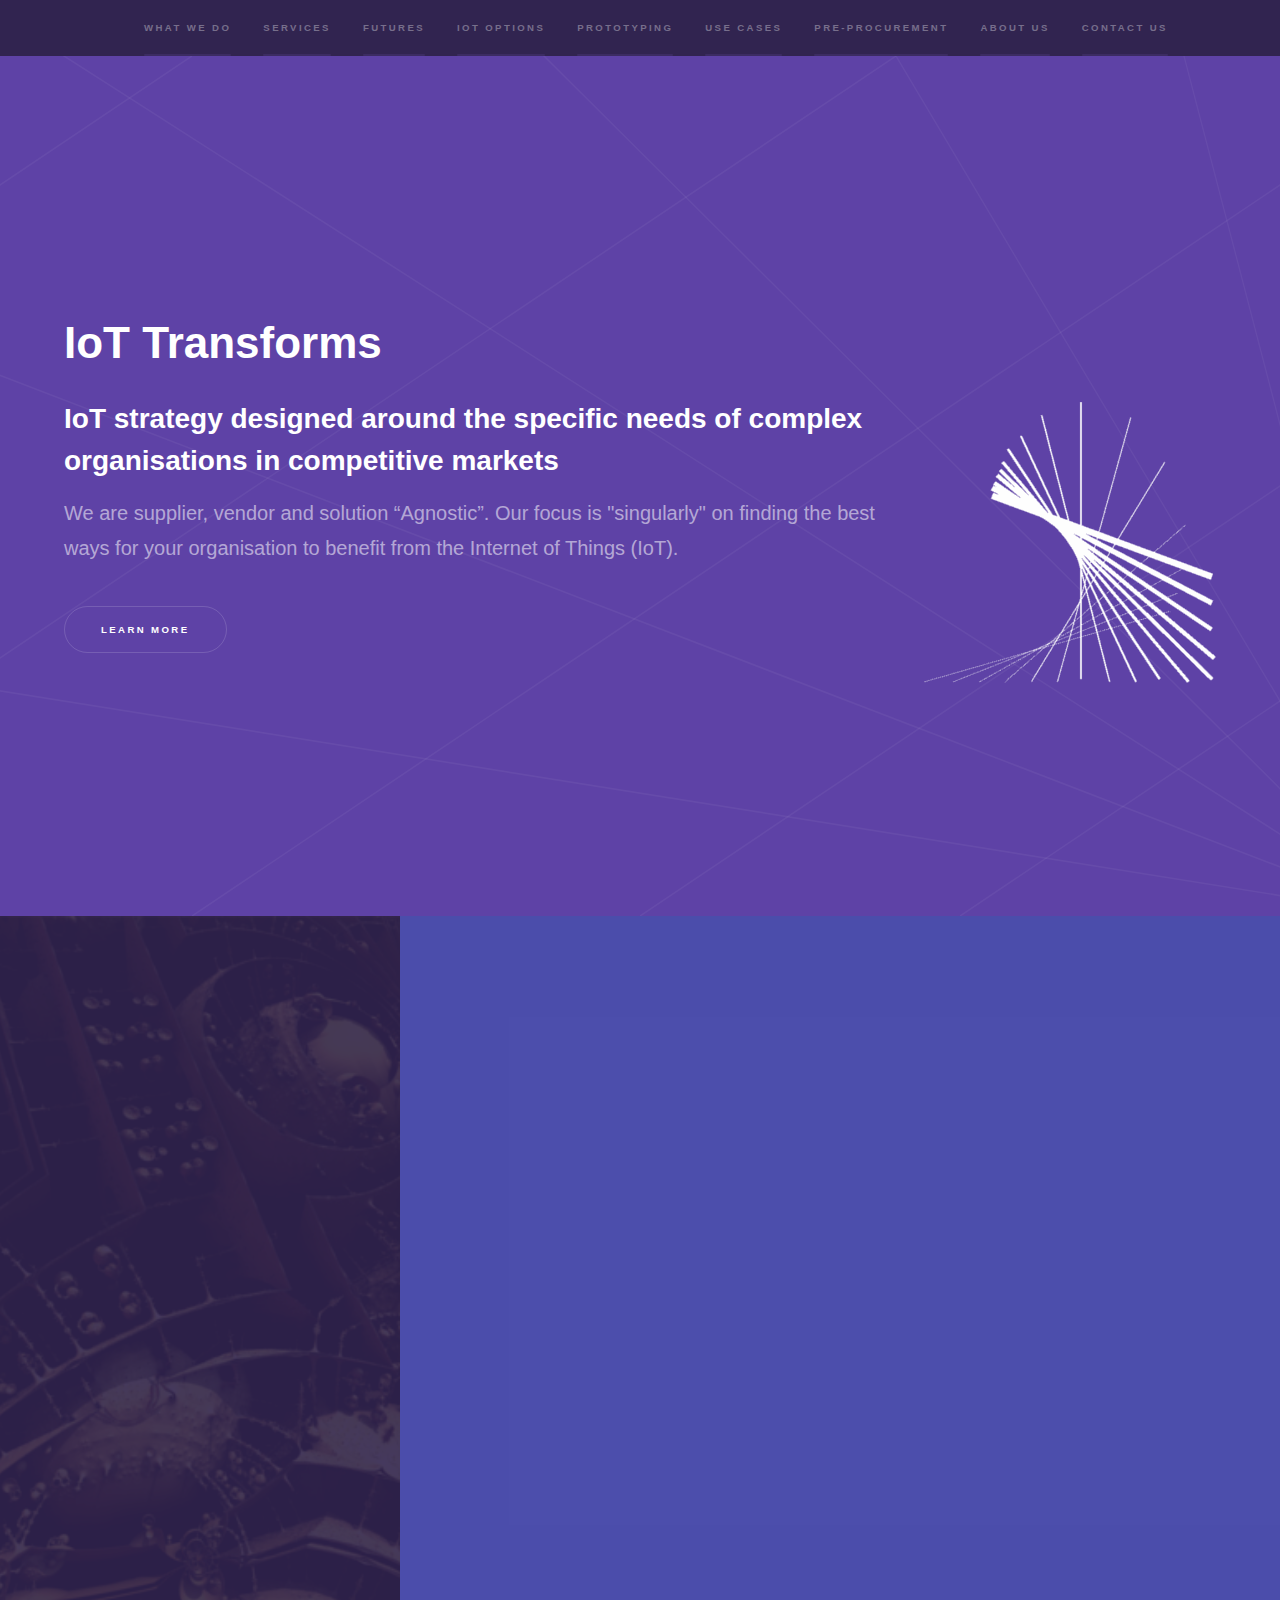
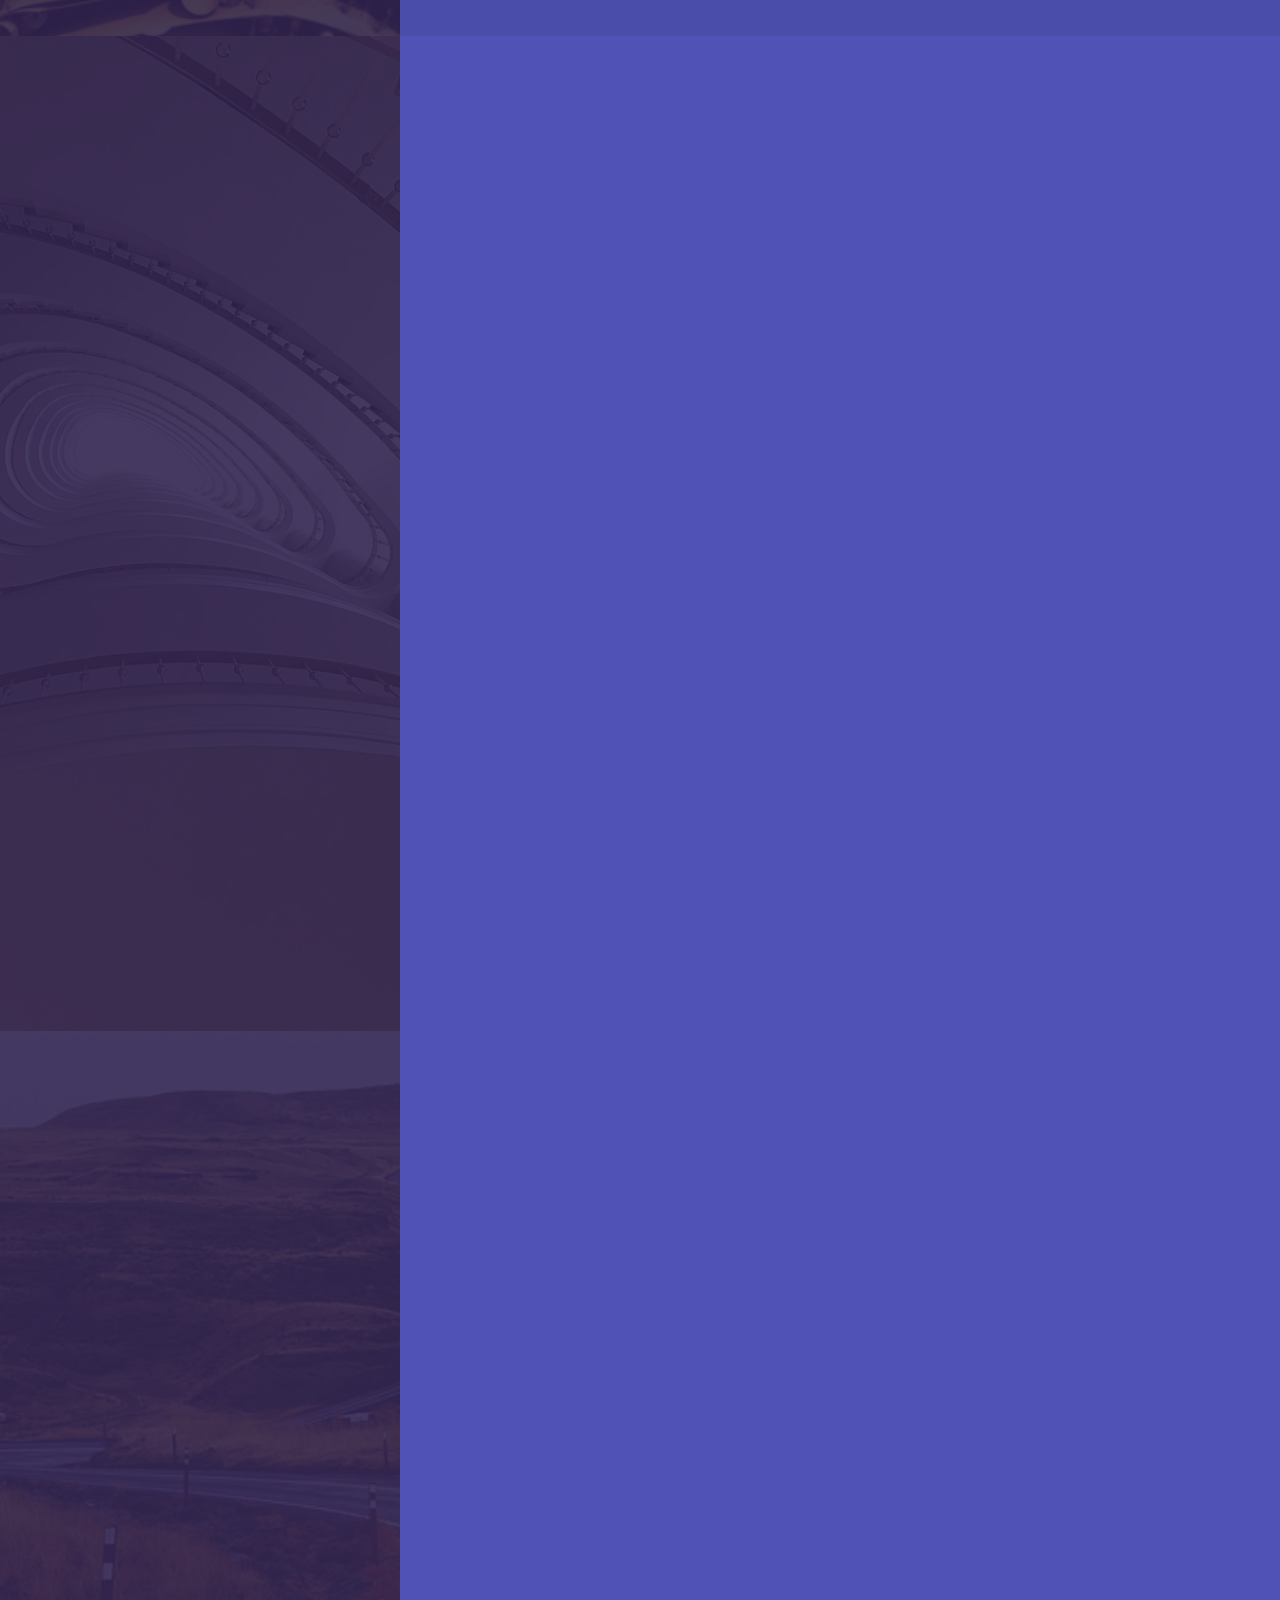
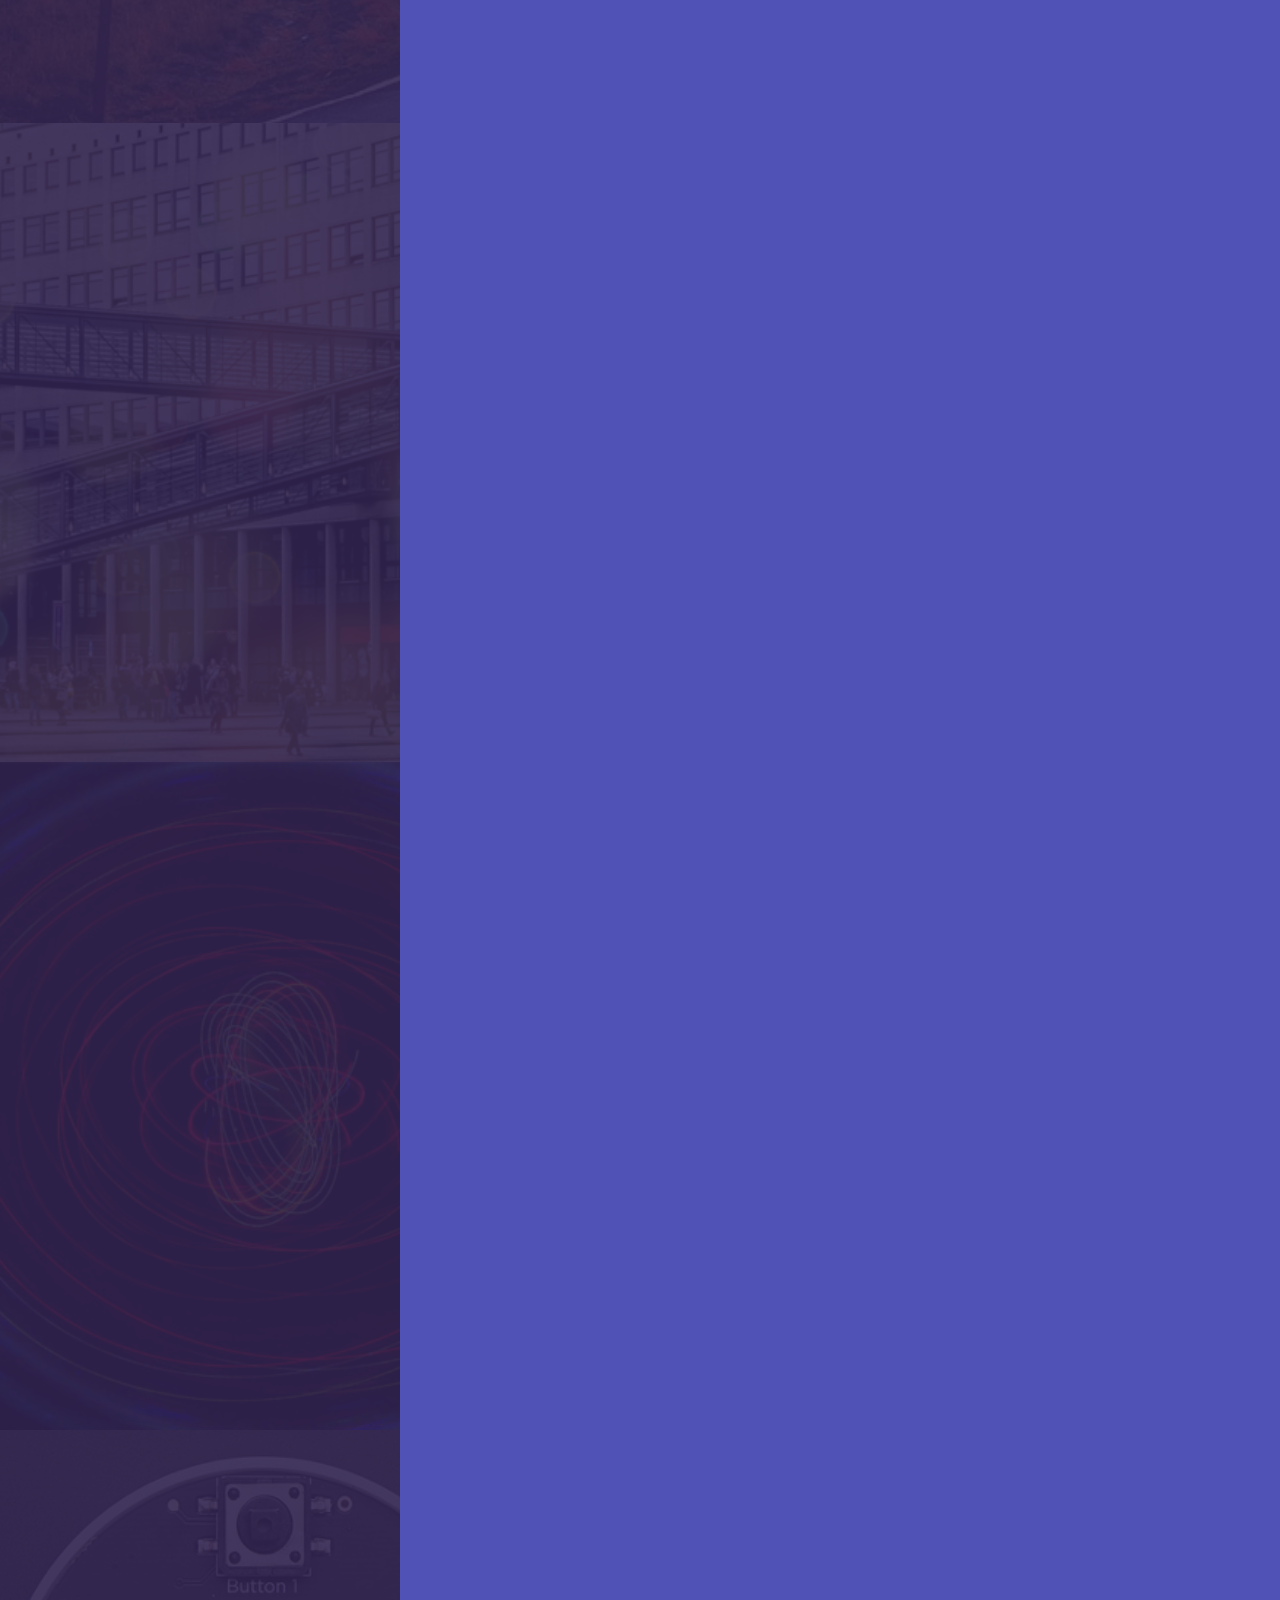
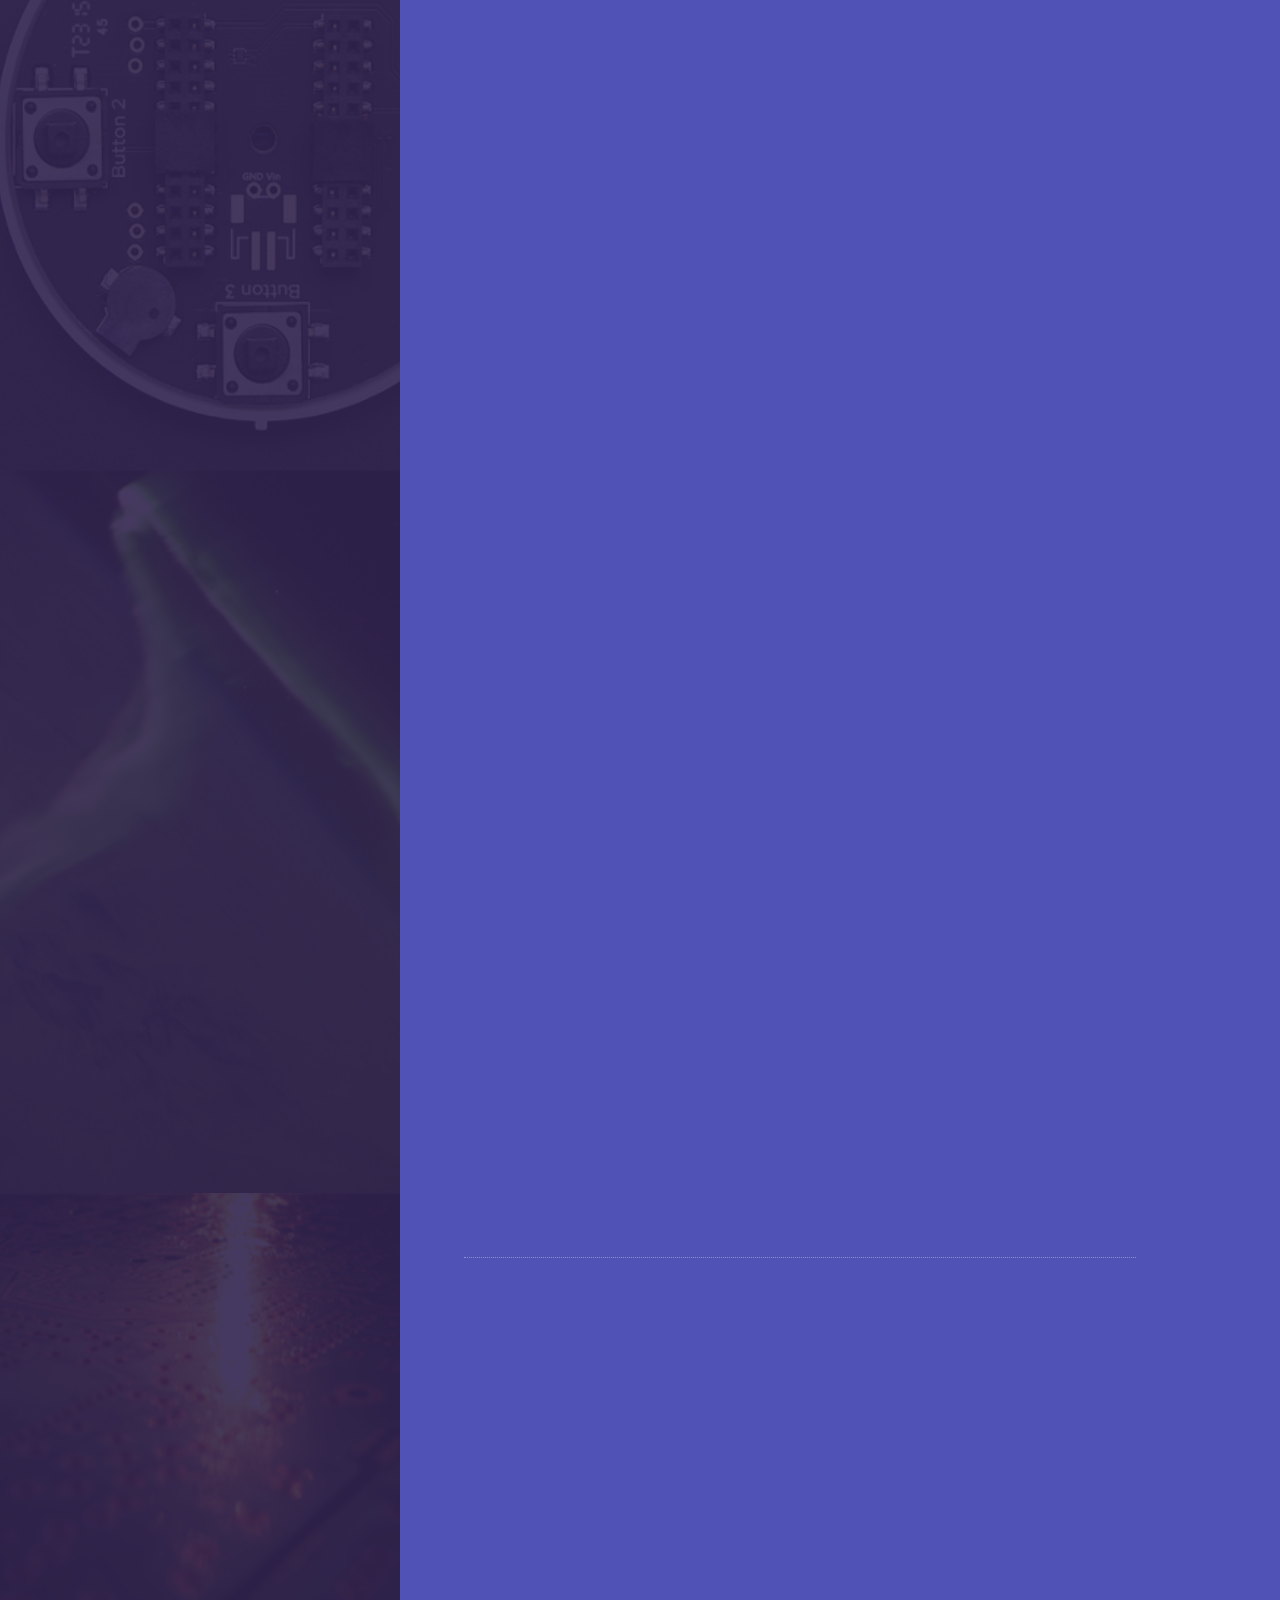
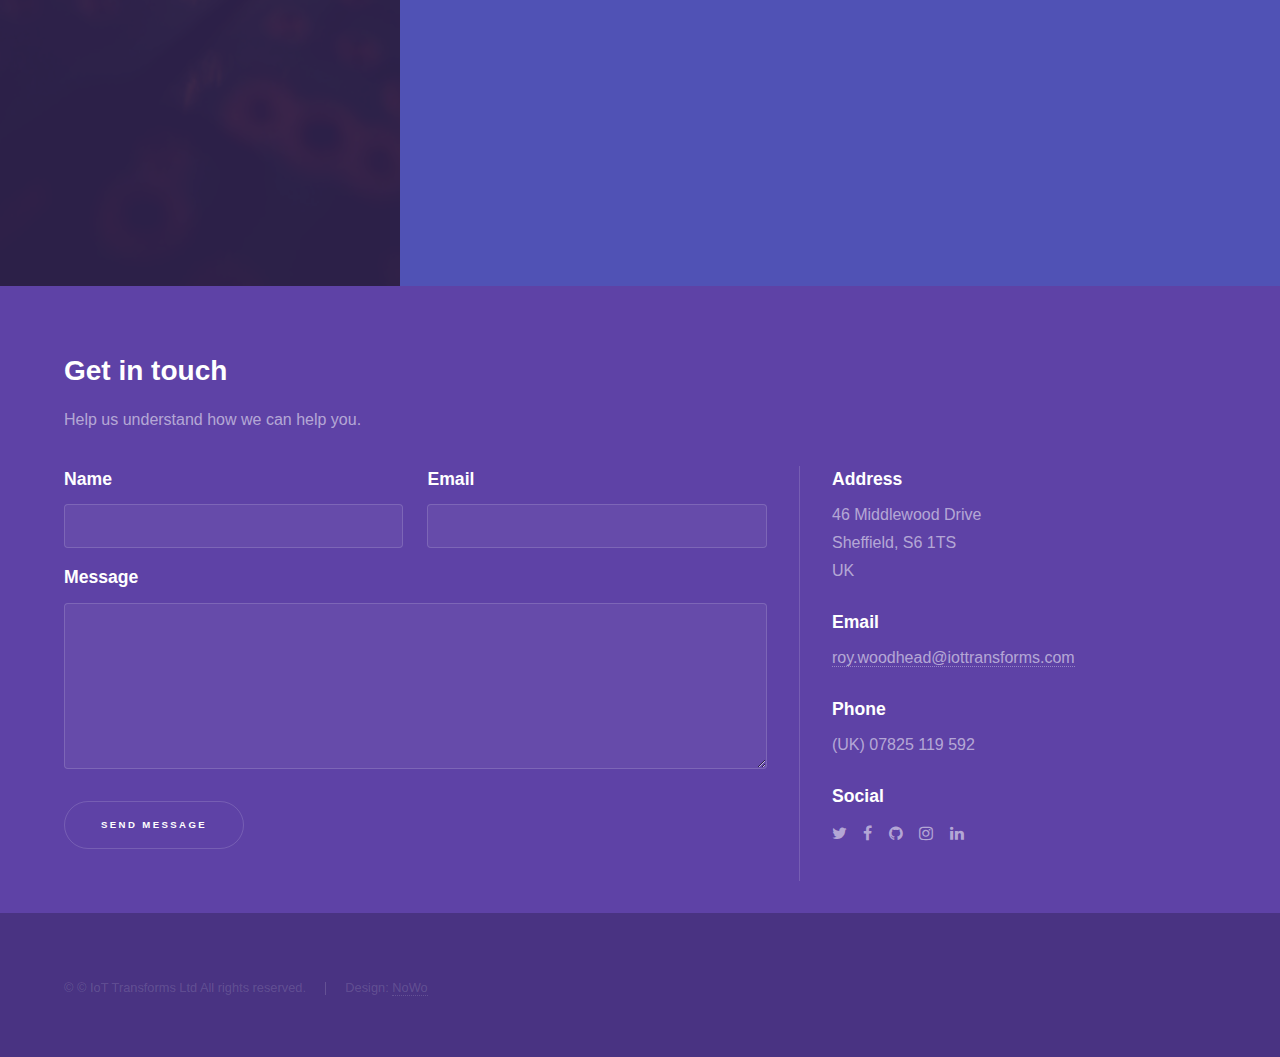
<file: index.html>
﻿<!DOCTYPE HTML>
<!--
	IoT byNoWo
	nowo.co.uk| @wodgeyboy
	Help thee seles for personaland commercial use under the CCA 3.0 license (nowo.co.uk/license)
-->
<html>
	<head>
		<title>IoT Transforms</title>
                <meta charset="utf-8" />
		<meta name="viewport" content="width=device-width, initial-scale=1" />
		<!--[if lte IE 8]><script src="assets/js/ie/html5shiv.js"></script><![endif]-->
		<link rel="stylesheet" href="assets/css/main.css" />
		<!--[if lte IE 9]><link rel="stylesheet" href="assets/css/ie9.css" /><![endif]-->
		<!--[if lte IE 8]><link rel="stylesheet" href="assets/css/ie8.css" /><![endif]-->
	</head>
	<body>

		<!-- Sidebar -->
			<section id="sidebar">
				<div class="inner">
					<nav>
						<ul>
							<a href="#purpose">	<li>What we do</a></li>
						<a href="#services">	<li>Services</a></li>
    						<a href="#futures"><li>Futures</a></li>
							<a href="#architectural"><li>IoT Options</a></li>
    						<a href="#prototyping">	<li>Prototyping</a></li>
    						<a href="#uses"><li>Use Cases</a></li>
    						<a href="#engagements">	<li>Pre-Procurement</a></li>
    						<a href="#about"><li>About Us</a></li>
						<a href="#contact"><li>Contact Us</a></li>
						</ul>
					</nav>
				</div>
			</section>

		<!-- Wrapper -->
			<div id="wrapper">

				<!-- Intro -->
					<section id="intro" class="wrapper style1 fullscreen fade-up">
						<div class="inner">
							<h1>IoT Transforms</h1><a href="#" class="image right"><img src="images/logoNoText.png" alt="" data-position="top center" /></a>
							<h2>IoT strategy designed around the specific needs of complex organisations in competitive markets</h2>
                                                        <p>We are supplier, vendor and solution “Agnostic”. Our focus is "singularly" on finding the best ways for your organisation to benefit from the Internet of Things (IoT).</p>
							<ul class="actions">
								<li><a href="#one" class="button scrolly">Learn more</a></li>
							</ul>
						</div>
					</section>

				<!-- One -->
					<section id="one" class="wrapper style2 spotlights">
						<a name="purpose"><section id="purpose" class="wrapper style2 spotlights">
							<a href="#" class="image"><img src="images/pic02.jpg" alt="" data-position="top center" /></a>
							<div class="content">
								<div class="inner">
									<h2>What we do</h2>
									<p>We help organisations to understand IoT is an eco-system that will need suppliers, and then help them define their IoT strategy in value-adding ways.</p>
									<p><i>Through a combination of research, reports, workshops, Value Engineering, Organisational Learning, Big Data and Deep Learning algorithms, prototyping and result focused 'change' management.</i></p>
									<ul>
										<li>Finding innovative ways to generate new revenue streams and optimise costs.</li>
										<li>Using IoT technology to establish better ways of connecting with customers and building deeper trusted relationships.</li>
										<li>Unfolding innovation in ways that engage and enthuse your employees.</li>
										<li>Looking to the future and defining new product and service “road maps”.</li>
										<li>Identifying “IoT pivot points” to ‘uberise’ established value chains.</li>
										<li>Seeing data as a way to deliver new added-value to commoditised “things” (e.g. from selling pumps to selling ‘pressure by the hour’).</li>
										<li>Reinventing supply chain models to give customers greater personalised services.</li>
																				
									</ul>
									<ul class="actions">
										<li><a href="#services" class="button">Learn more</a></li>
									</ul>
								</div>
							</div>
						</section></a>
						<a name="services"><section id="services" class="wrapper style2 spotlights">
							<a href="#" class="image"><img src="images/pic03.jpg" alt="" data-position="top center" /></a>
							<div class="content">
								<div class="inner">
									<h2>Service Menu</h2>
									<p>What we do is packaged into services so it's easier to plan when to bring us in to help.</p>
									<ul>
										<li><a href="#futures"><b><u>Futures:</b></u></a>   Research and "Scenario Planning" workshops that map out possible future-worlds and identifying ‘real-option-like’ opportunities that are low cost today but could be high value in the future. The deliverable is a report written specifically for your organisation</li><br>
										<li><a href="#architectural"><b><u>Options:</b></u></a>   Research and "Value Engineering" workshops that map out the various IoT options with their advantages and disadvantages so ‘upside’ and ‘downside’ risks are better understood when making investment-decisions. What will be in-sourced and what will be out-sourced? The deliverable is a report with a choice-map based around 'pros and cons'</li><br>
										<li><a href="#prototyping"><b><u>Prototyping:</b></u></a>   Lab work to develop a small-scale version of the end-to-end IoT ‘core’ solution as a way to help non-IT subject matter experts understand how best to describe their requirements. The deliverable is a small prototype solution 'on a bench' to expose the core idea and a method statement explaining envisaged 'implementation' issues suppliers will need to overcome.</li><br>
										<li><a href="#uses"><b><u>Use Cases:</b></u></a>   Desk-research and "Value Mapping" workshops that craft use cases which will be used by suppliers in the procurement phase. The deliverable is a pre-agreed set of use-cases written up so they can be sent to potential suppliers.</li><br>
										<li><a href="#engagements"><b><u>Pre-Procurement:</b></u></a>   Research and "Vision & Mission" workshops in a pre-procurement phase that prepares both the organisation and suppliers so that the ‘purpose’ of the investment, expected benefits and minimum-ROI is clearer and better understood as the formal procurement phase begins.</li><br>
									</ul>
									<ul class="actions">
										<li><a href="#futures" class="button">Learn more</a></li>
									</ul>
								</div>
							</div>
						</section></a>
						<a name="futures"><section id="futures" class="wrapper style2 spotlights">
							<a href="#" class="image"><img src="images/pic09.jpg" alt="" data-position="25% 25%" /></a>
							<div class="content">
								<div class="inner">
									<h2>Futures</h2>
									<p>There are far more possible futures unlocked by IoT than most companies and organisations realise.</p>
									<p>In our “Futures” service we will:</p>
									<ul>
										<li>Undertake industry research to explore possibilities.</li>
										<li>Undertake a scenario planning program that moves us to an “Anticipate and Adapt” mindset.</li>
										<li>Innovate new products, services and new ways of working.</li>
										<li>Co-create with key stakeholders such as employees, customers etc.</li>
										<li>Identify key features good management plans must anticipate and be able to handle.</li>
										<li>Prepare the organisation to assess current plans in line with the selected scenarios.</li>
										<li>Integrate Organisational Learning capabilities so our involvement carries on after we leave.</li>
									<p><b>Outcome:</b> Improved transformational capability and in ways that minimises change resistance.</p>
									</ul>
									<ul class="actions">
										<li><a href="#services" class="button">Return to Service Menu</a></li>
									</ul>
								</div>
							</div>
						</section></a>
						<a name="architectural"><section id="architectural" class="wrapper style2 spotlights">
							<a href="#" class="image"><img src="images/pic05.jpg" alt="" data-position="top center" /></a>
							<div class="content">
								<div class="inner">
									<h2>IoT Options</h2>
									<p>There are hundreds of ways we can approach IoT, but which is the best one for you?</p>
									<p>In our “IoT Options” service we will:</p>
									<ul>
										<li>Understand the existing IT Strategy and align with a business-value strategy.</li>
										<li>Develop a roadmap based on “Enterprise Architecture as Strategy”.</li>
										<li>Outline Architectural Options in a changing world.</li>
										<li>Link "Anticipate and Adapt" mindsets to IT Strategy</li>
										<li>Help you select the best “direction of travel” with Real Options thinking.</li>
										<li>Align Business Innovation with IT Innovation (i.e. enable IT- OT Convergence)</li>
										<li>Prepare for unexpected opportunities or threats and be ready for them</li>
									</ul>
									<p><b>Outcome:</b> Integrated IT and Business Plans in ways that can cope with uncertainties.</p>
									<ul class="actions">
										<li><a href="#services" class="button">Return to Service Menu</a></li>
									</ul>
								</div>
							</div>
						</section></a>
						<a name="prototyping"><section id="prototyping" class="wrapper style2 spotlights">
							<a href="#" class="image"><img src="images/pic06.jpg" alt="" data-position="25% 25%" /></a>
							<div class="content">
								<div class="inner">
									<h2>Prototyping</h2>
									<p>Reduce uncertainty in what suppliers will be asked to deliver and get a sense of "indicative costs" that are likely.</p>
									<p>In our “IoT Prototyping” service we will:</p>
									<ul>
										<li>Build a small-scale version of the IoT solution from sensor / actuator to actionable-insights.</li>
										<li>Identify which parts of the end-to-end IoT solution will have key Intellectual Property (IP) and so be kept in-house.</li>
										<li>Develop first-of-breed Deep Learning and Big Data algorithms.</li>
										<li>Enable non-IT subject matter experts to be part of the design process.</li>
										<li>Define Key Performance Indices that will be used in supplier-selection later.</li>
										<li>Provide a way for other ‘trusted experts’ to get involved.</li>
									
									</ul>
									<p><b>Outcome:</b> Validate the core idea before any large investment is made.</p>
									<ul class="actions">
										<li><a href="#services" class="button">Return to Service Menu</a></li>
									</ul>
								</div>
							</div>
						</section></a>
						<a name="uses"><section id="uses" class="wrapper style2 spotlights">
							<a href="#" class="image"><img src="images/pic07.jpg" alt="" data-position="25% 25%" /></a>
							<div class="content">
								<div class="inner">
									<h2>IoT Use Cases</h2>
									<p>Use Cases prove what is being asked for has been thought through and enables comparison of offers from competing suppliers.</p>
									<p>In our “IoT Use Cases” Package we will:</p>
									<ul>
										<li>Map existing workflows and the functionality embedded in them.</li>
										<li>Innovate the workflow with IoT possibilities.</li>
										<li>Co-create new workflows with employees, to minimise change resistance.</li>
										<li>Define KPIs for IT performance boundaries.</li>
										<li>Craft one or more Use Cases we can use as part of the procurement of process.</li>															
									</ul>
									<p><b>Outcome:</b> Develop a way to allow competing suppliers to bring their best solutions in ways that allow one supplier to be compared with another.</p>
									<ul class="actions">
										<li><a href="#services" class="button">Return to Service Menu</a></li>
									</ul>
								</div>
							</div>
						</section></a>
						<a name="engagements"><section id="engagements" class="wrapper style2 spotlights">
							<a href="#" class="image"><img src="images/pic08.jpg" alt="" data-position="25% 25%" /></a>
							<div class="content">
								<div class="inner">
									<h2>Pre-Procurement</h2>
									<p>Which IT firms should you send out a “Request For Proposal” to?</p>
									<p>In our “Pre-Procurement” service we will:</p>
									<ul>
										<li>Define your IoT Requirements (Functional and Non Functional).</li>
										<li>Agree the architectural options that best fit with “your” requirements.</li>
										<li>Help you draw up a list of viable candidates to engage with.</li>
										<li>Help develop a “Request for Information” (RfI) or "Request for Proposal" (RfP) communication plan and messages.</li>
										<li>Help to review responses.</li>
										<li>Help to develop a shortlist of suppliers to send a RfI or RfP to.</li>
										<li>Run "Early Engagement" workshops that allow suppliers to innovate (Help them differentiate themselves and leverage your value, but in ways that are always assessed through predefined metrics).</li>
																			
									</ul>
									<p><b>Outcome:</b> Request information and proposals from credible suppliers.</p>
									<ul class="actions">
										<li><a href="#services" class="button">Return to Service Menu</a></li>
									</ul>
								</div>
							</div>
						</section></a>
                                                <section> 
							<a href="#" class="image"><img src="images/pic01.jpg" alt="" data-position="center center" /></a>
							<div class="content">
								<a name="about"><div class="inner">
									<h2>About IoT Transforms</h2>
									<p>IoT Transforms Ltd started in 2016. Its founders worked with major companies as 'capable' Industry Solutions consultants for IoT, Industry 4.0 and the Industrial Internet. They saw the possibilities for IoT in a much more impactful way than large IT companies selling IT products and IT services.</p><br>
<p>The founders of IoT Transforms are focused on the next waves of the Fourth Industrial Revolution and helping companies and organisations to take advantage of new IT innovation. We are truly committed to Value Creation that benefits all stakeholders such as, shareholders, employees, customers and society at large. </p><br>
<p>We see numerous "information blindspots" as both a problem today and a potential source of competitive advantage through IoT strategies.  We want to work with enlightened customers that share a desire to constructively and intelligently evolve our organisations.</p>
									</a><ul class="actions">
										<li><a href="#purpose" class="button">Learn more</a></li>
									</ul>
								</div>
							</div>
						</section>
					</section>
				<!-- Three -->
					
						<section id="three" class="wrapper style1 fade-up">
						<div class="inner">
							<h2 id="contact">Get in touch</h2>
							<p>Help us understand how we can help you.</p>
							<div class="split style1">
								<section>
									<form method="post" action="./assets/php/email.php">
										<div class="field half first">
											<label for="name">Name</label>
											<input type="text" name="name" id="name" />
										</div>
										<div class="field half">
											<label for="email">Email</label>
											<input type="text" name="email" id="email" />
										</div>
										<div class="field">
											<label for="message">Message</label>
											<textarea name="message" id="message" rows="5"></textarea>
										</div>
										<ul class="actions">
											<li><a href="" class="button submit">Send Message</a></li>
										</ul>
									</form>
								</section>
								<section>
									<ul class="contact">
										<li>
											<h3>Address</h3>
											<span>46 Middlewood Drive<br />
											Sheffield, S6 1TS<br />
											UK</span>
										</li>
										<li>
											<h3>Email</h3>
											<a href="mailto:roy.woodhead@iottransforms.com?Subject=website%20enquiry">roy.woodhead@iottransforms.com</a>
										</li>
										<li>
											<h3>Phone</h3>
											<span>(UK) 07825 119 592</span>
										</li>
										<li>
											<h3>Social</h3>
											<ul class="icons">
												<li><a href="#" class="fa-twitter"><span class="label">Twitter</span></a></li>
												<li><a href="#" class="fa-facebook"><span class="label">Facebook</span></a></li>
												<li><a href="#" class="fa-github"><span class="label">GitHub</span></a></li>
												<li><a href="#" class="fa-instagram"><span class="label">Instagram</span></a></li>
												<li><a href="#" class="fa-linkedin"><span class="label">LinkedIn</span></a></li>
											</ul>
										</li>
									</ul>
								</section>
							</div>
						</div>
					</section>

			</div>

		<!-- Footer -->
			<footer id="footer" class="wrapper style1-alt">
				<div class="inner">
					<ul class="menu">
						<li>&copy; © IoT Transforms Ltd All rights reserved.</li><li>Design: <a href="http://nowo.co.uk">NoWo</a></li>
					</ul>
				</div>
			</footer>

		<!-- Scripts -->
			<script src="assets/js/jquery.min.js"></script>
			<script src="assets/js/jquery.scrollex.min.js"></script>
			<script src="assets/js/jquery.scrolly.min.js"></script>
			<script src="assets/js/skel.min.js"></script>
			<script src="assets/js/util.js"></script>
			<!--[if lte IE 8]><script src="assets/js/ie/respond.min.js"></script><![endif]-->
			<script src="assets/js/main.js"></script>
</file>
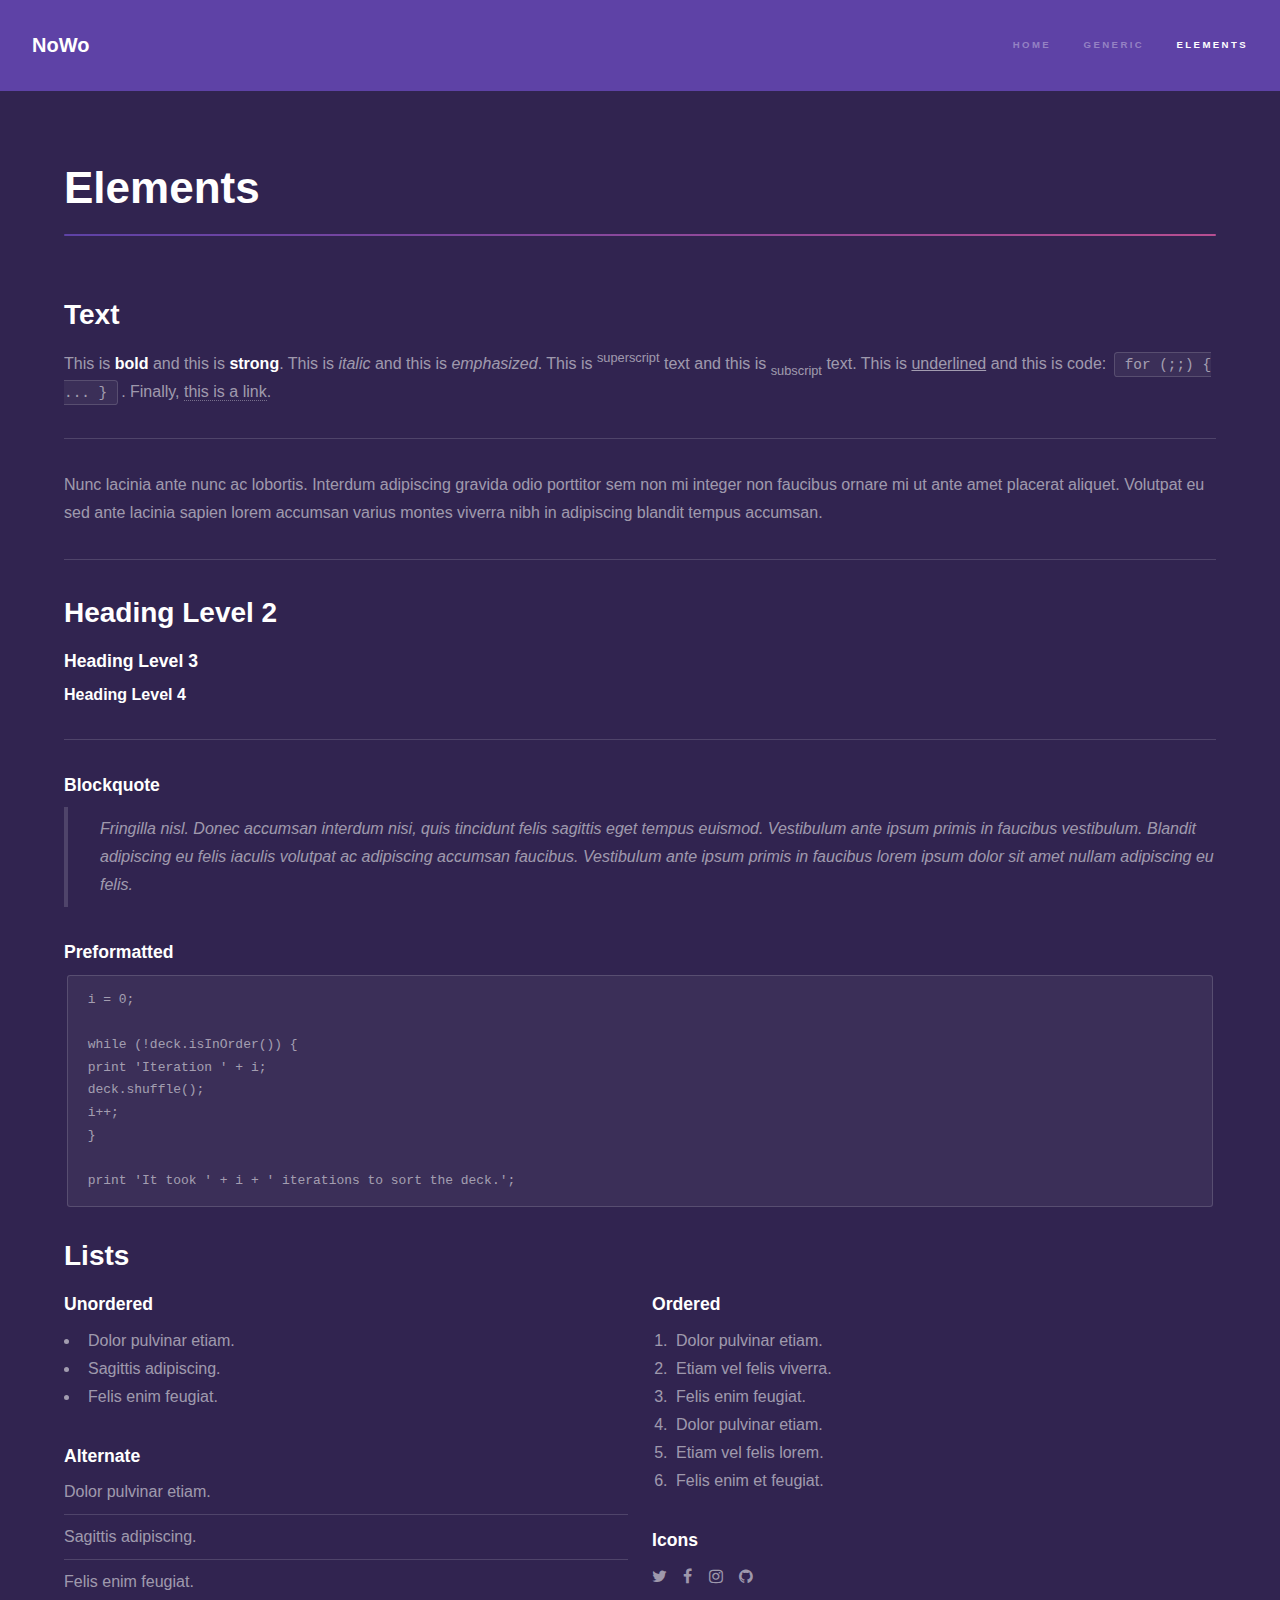
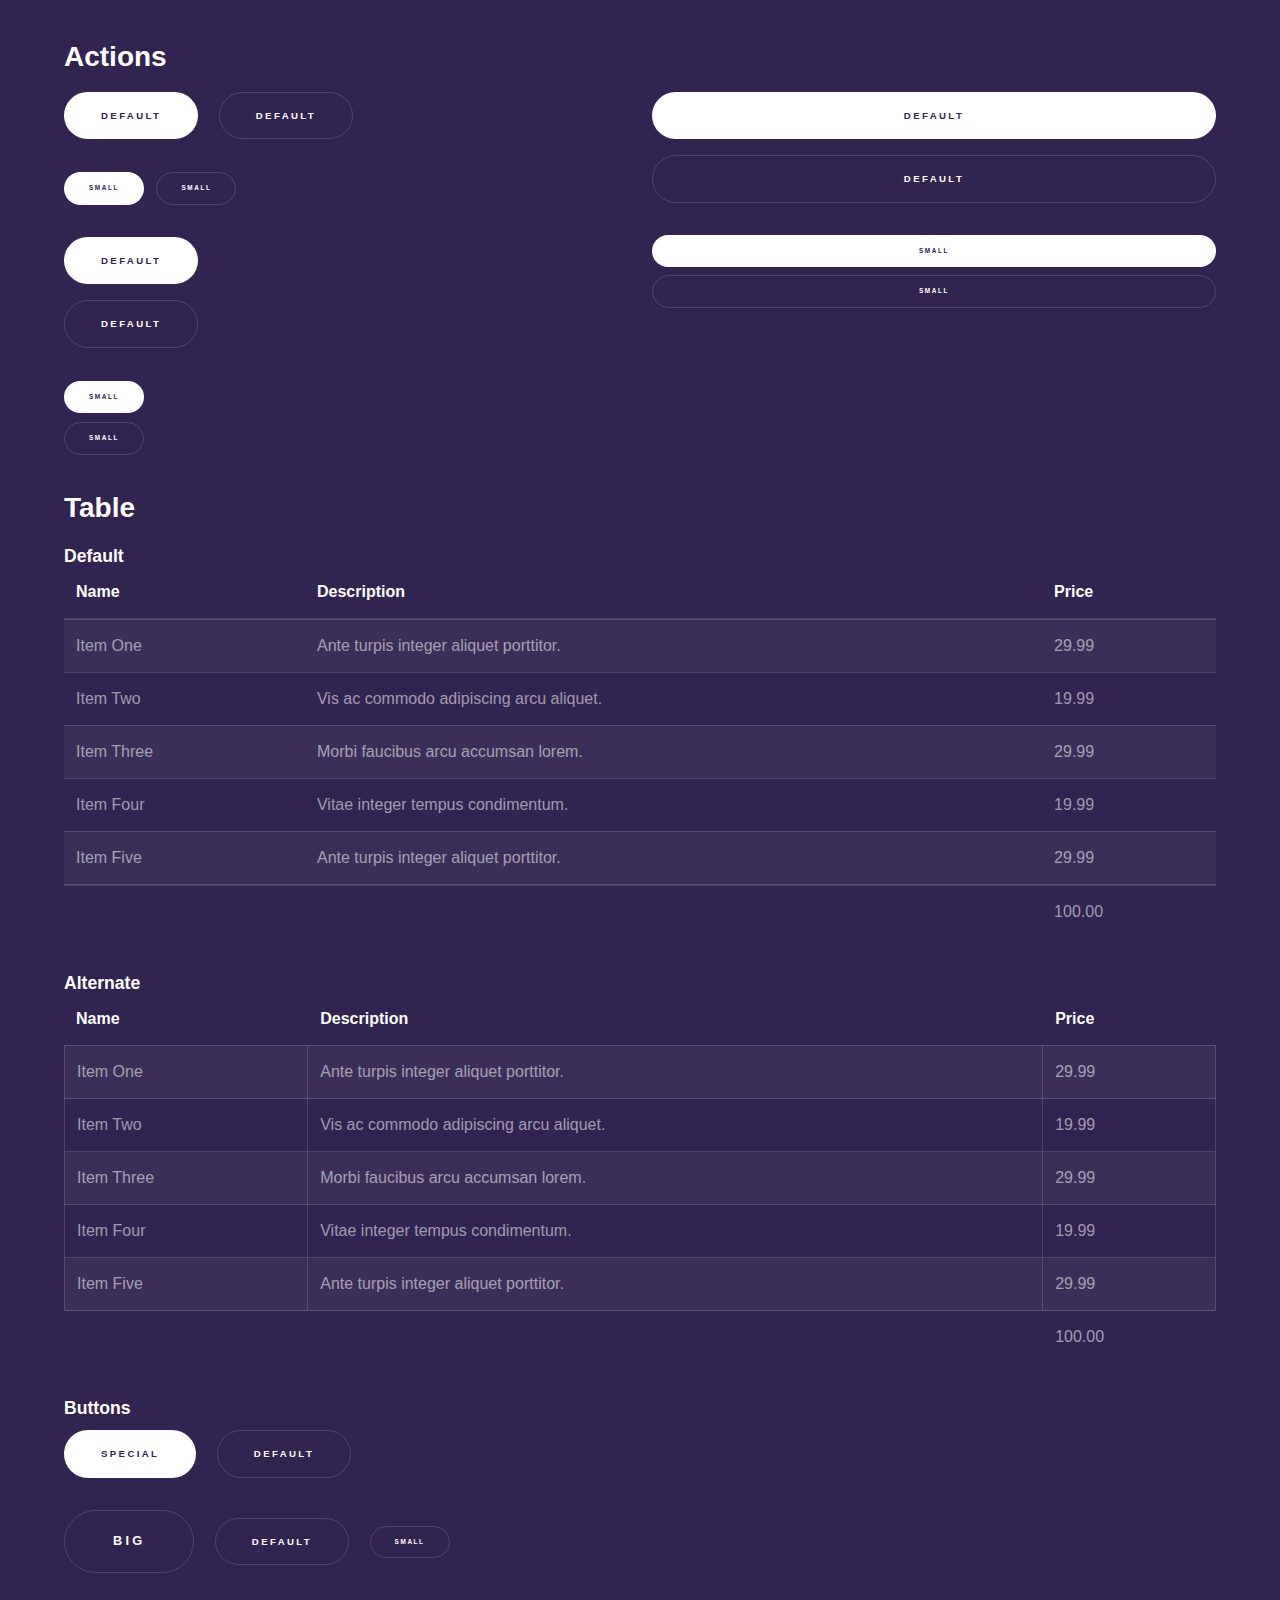
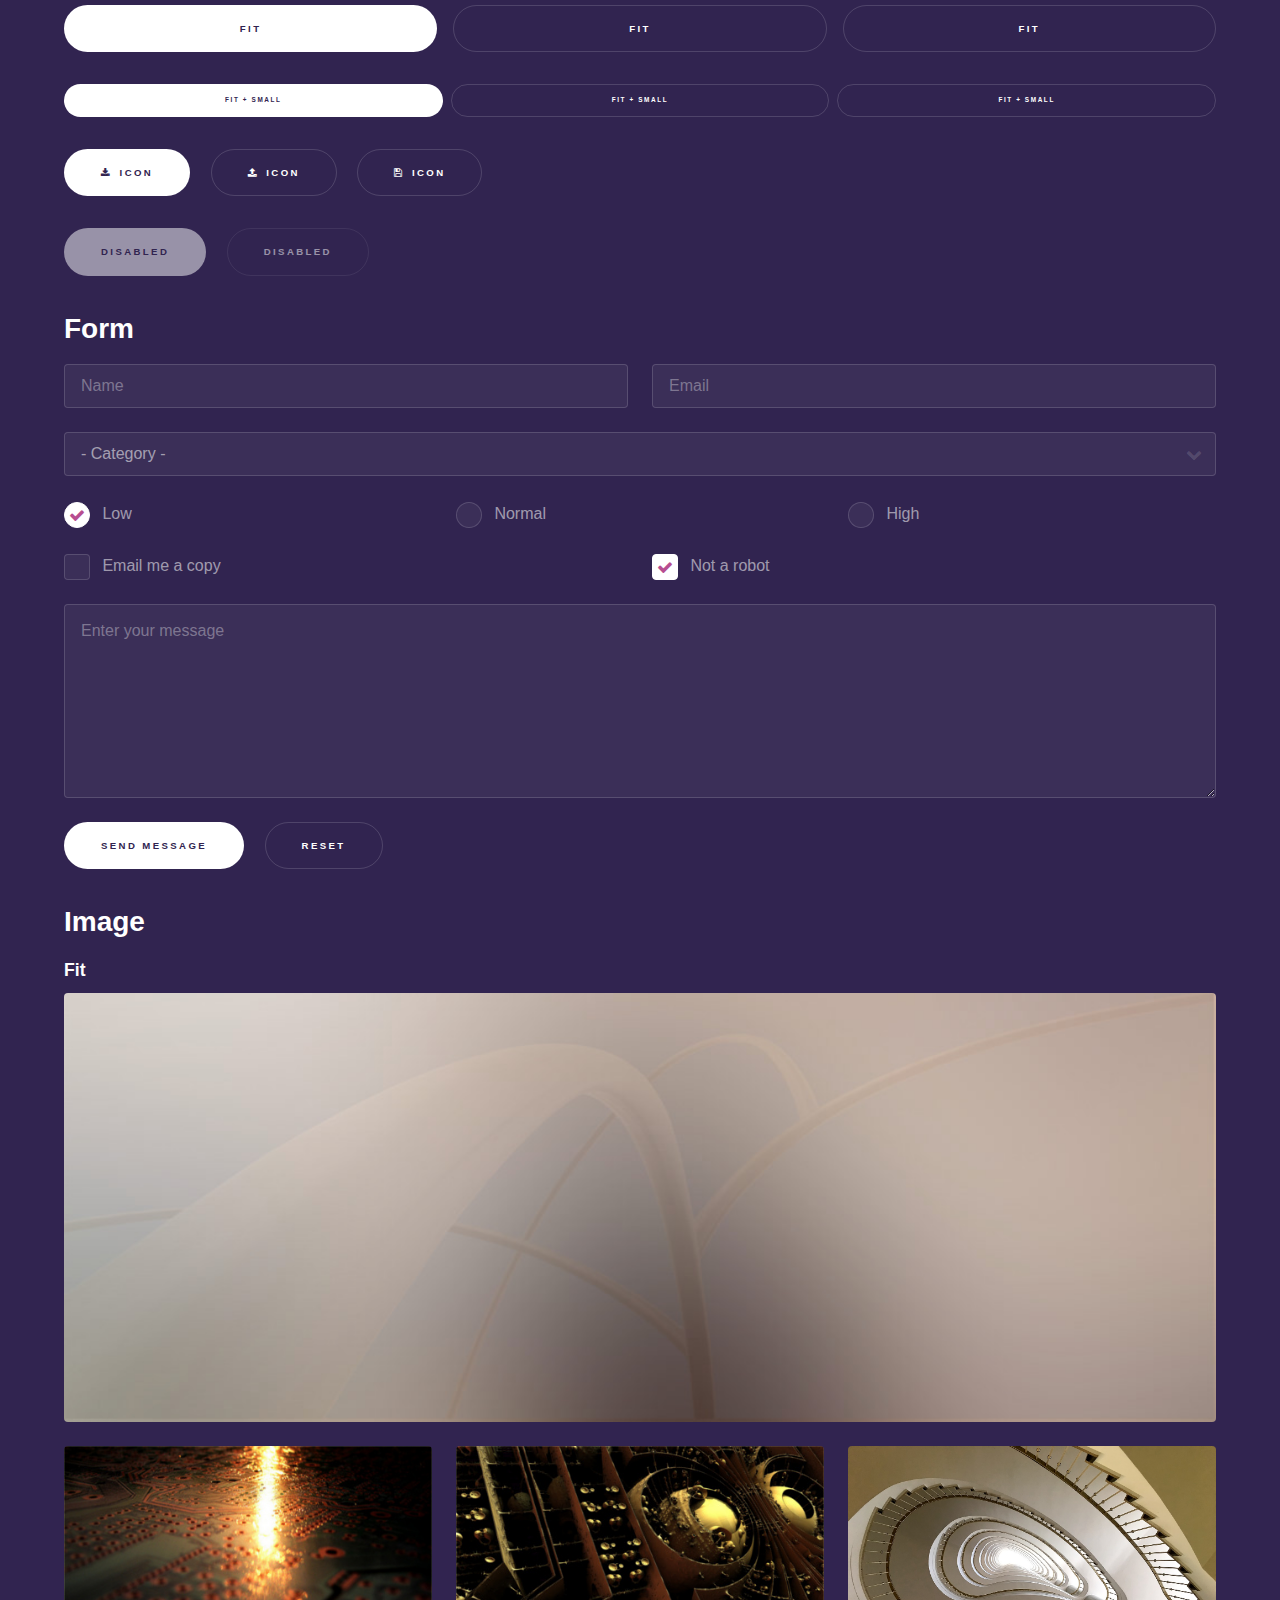
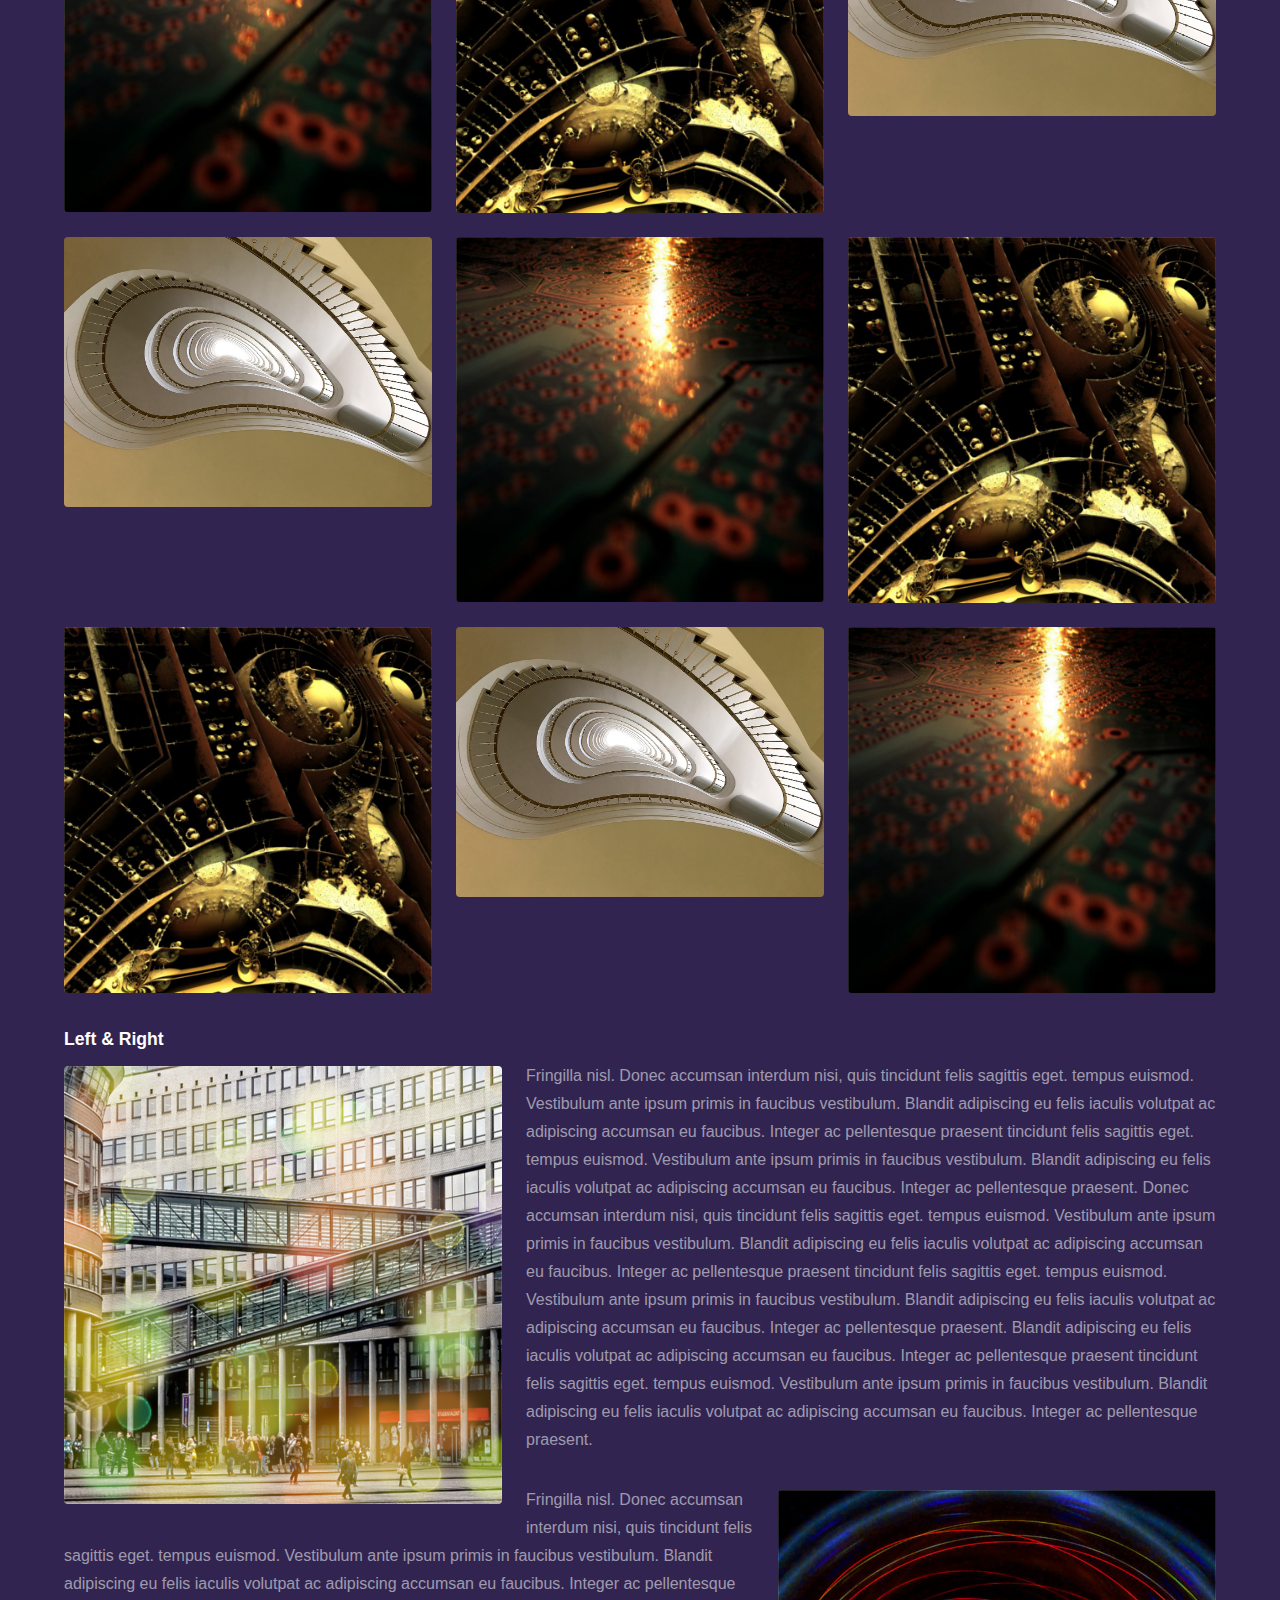
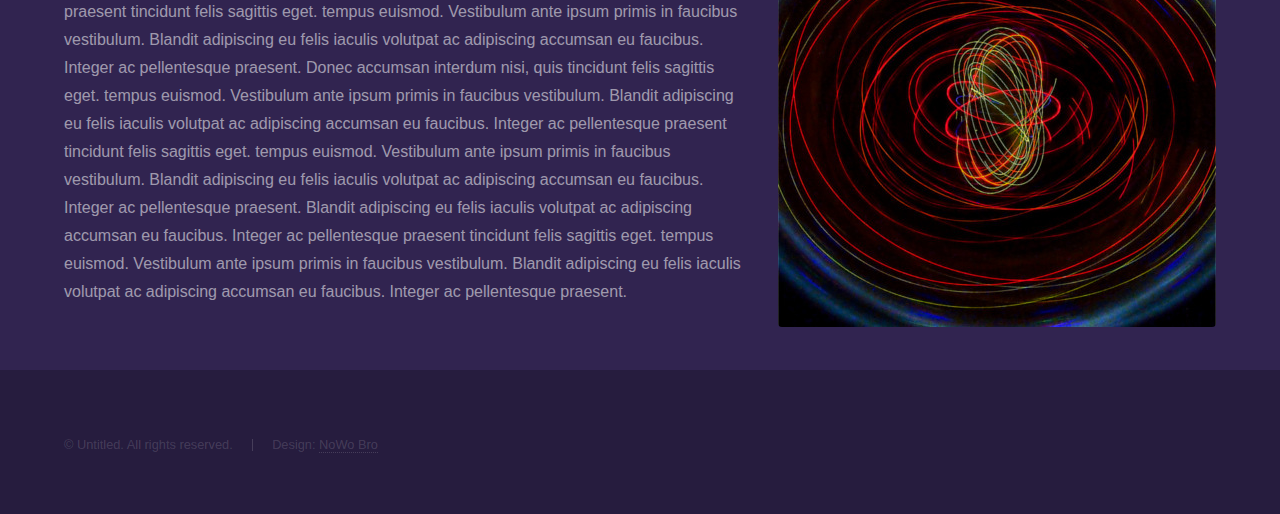
<file: elements.html>
<!DOCTYPE HTML>
<!--
	IoT by NoWo
	nowo.co.uk | @wodgeyboy
	Free for personal and commercial use under the CCA 3.0 license (html5up.net/license)
-->
<html>
	<head>
		<title>Elements - IoT by NoWo</title>
		<meta charset="utf-8" />
		<meta name="viewport" content="width=device-width, initial-scale=1" />
		<!--[if lte IE 8]><script src="assets/js/ie/html5shiv.js"></script><![endif]-->
		<link rel="stylesheet" href="assets/css/main.css" />
		<!--[if lte IE 9]><link rel="stylesheet" href="assets/css/ie9.css" /><![endif]-->
		<!--[if lte IE 8]><link rel="stylesheet" href="assets/css/ie8.css" /><![endif]-->
	</head>
	<body>

		<!-- Header -->
			<header id="header">
				<a href="index.html" class="title">NoWo</a>
				<nav>
					<ul>
						<li><a href="index.html">Home</a></li>
						<li><a href="generic.html">Generic</a></li>
						<li><a href="elements.html"  class="active">Elements</a></li>
					</ul>
				</nav>
			</header>

		<!-- Wrapper -->
			<div id="wrapper">

				<!-- Main -->
					<section id="main" class="wrapper">
						<div class="inner">
							<h1 class="major">Elements</h1>

							<!-- Text -->
								<section>
									<h2>Text</h2>
									<p>This is <b>bold</b> and this is <strong>strong</strong>. This is <i>italic</i> and this is <em>emphasized</em>.
									This is <sup>superscript</sup> text and this is <sub>subscript</sub> text.
									This is <u>underlined</u> and this is code: <code>for (;;) { ... }</code>. Finally, <a href="#">this is a link</a>.</p>
									<hr />
									<p>Nunc lacinia ante nunc ac lobortis. Interdum adipiscing gravida odio porttitor sem non mi integer non faucibus ornare mi ut ante amet placerat aliquet. Volutpat eu sed ante lacinia sapien lorem accumsan varius montes viverra nibh in adipiscing blandit tempus accumsan.</p>
									<hr />
									<h2>Heading Level 2</h2>
									<h3>Heading Level 3</h3>
									<h4>Heading Level 4</h4>
									<hr />
									<h3>Blockquote</h3>
									<blockquote>Fringilla nisl. Donec accumsan interdum nisi, quis tincidunt felis sagittis eget tempus euismod. Vestibulum ante ipsum primis in faucibus vestibulum. Blandit adipiscing eu felis iaculis volutpat ac adipiscing accumsan faucibus. Vestibulum ante ipsum primis in faucibus lorem ipsum dolor sit amet nullam adipiscing eu felis.</blockquote>
									<h3>Preformatted</h3>
									<pre><code>i = 0;

while (!deck.isInOrder()) {
print 'Iteration ' + i;
deck.shuffle();
i++;
}

print 'It took ' + i + ' iterations to sort the deck.';</code></pre>
								</section>

							<!-- Lists -->
								<section>
									<h2>Lists</h2>
									<div class="row">
										<div class="6u 12u$(medium)">
											<h3>Unordered</h3>
											<ul>
												<li>Dolor pulvinar etiam.</li>
												<li>Sagittis adipiscing.</li>
												<li>Felis enim feugiat.</li>
											</ul>
											<h3>Alternate</h3>
											<ul class="alt">
												<li>Dolor pulvinar etiam.</li>
												<li>Sagittis adipiscing.</li>
												<li>Felis enim feugiat.</li>
											</ul>
										</div>
										<div class="6u$ 12u$(medium)">
											<h3>Ordered</h3>
											<ol>
												<li>Dolor pulvinar etiam.</li>
												<li>Etiam vel felis viverra.</li>
												<li>Felis enim feugiat.</li>
												<li>Dolor pulvinar etiam.</li>
												<li>Etiam vel felis lorem.</li>
												<li>Felis enim et feugiat.</li>
											</ol>
											<h3>Icons</h3>
											<ul class="icons">
												<li><a href="#" class="icon fa-twitter"><span class="label">Twitter</span></a></li>
												<li><a href="#" class="icon fa-facebook"><span class="label">Facebook</span></a></li>
												<li><a href="#" class="icon fa-instagram"><span class="label">Instagram</span></a></li>
												<li><a href="#" class="icon fa-github"><span class="label">Github</span></a></li>
											</ul>
										</div>
									</div>
									<h2>Actions</h2>
									<div class="row">
										<div class="6u 12u$(medium)">
											<ul class="actions">
												<li><a href="#" class="button special">Default</a></li>
												<li><a href="#" class="button">Default</a></li>
											</ul>
											<ul class="actions small">
												<li><a href="#" class="button special small">Small</a></li>
												<li><a href="#" class="button small">Small</a></li>
											</ul>
											<ul class="actions vertical">
												<li><a href="#" class="button special">Default</a></li>
												<li><a href="#" class="button">Default</a></li>
											</ul>
											<ul class="actions vertical small">
												<li><a href="#" class="button special small">Small</a></li>
												<li><a href="#" class="button small">Small</a></li>
											</ul>
										</div>
										<div class="6u 12u$(medium)">
											<ul class="actions vertical">
												<li><a href="#" class="button special fit">Default</a></li>
												<li><a href="#" class="button fit">Default</a></li>
											</ul>
											<ul class="actions vertical small">
												<li><a href="#" class="button special small fit">Small</a></li>
												<li><a href="#" class="button small fit">Small</a></li>
											</ul>
										</div>
									</div>
								</section>

							<!-- Table -->
								<section>
									<h2>Table</h2>
									<h3>Default</h3>
									<div class="table-wrapper">
										<table>
											<thead>
												<tr>
													<th>Name</th>
													<th>Description</th>
													<th>Price</th>
												</tr>
											</thead>
											<tbody>
												<tr>
													<td>Item One</td>
													<td>Ante turpis integer aliquet porttitor.</td>
													<td>29.99</td>
												</tr>
												<tr>
													<td>Item Two</td>
													<td>Vis ac commodo adipiscing arcu aliquet.</td>
													<td>19.99</td>
												</tr>
												<tr>
													<td>Item Three</td>
													<td> Morbi faucibus arcu accumsan lorem.</td>
													<td>29.99</td>
												</tr>
												<tr>
													<td>Item Four</td>
													<td>Vitae integer tempus condimentum.</td>
													<td>19.99</td>
												</tr>
												<tr>
													<td>Item Five</td>
													<td>Ante turpis integer aliquet porttitor.</td>
													<td>29.99</td>
												</tr>
											</tbody>
											<tfoot>
												<tr>
													<td colspan="2"></td>
													<td>100.00</td>
												</tr>
											</tfoot>
										</table>
									</div>

									<h3>Alternate</h3>
									<div class="table-wrapper">
										<table class="alt">
											<thead>
												<tr>
													<th>Name</th>
													<th>Description</th>
													<th>Price</th>
												</tr>
											</thead>
											<tbody>
												<tr>
													<td>Item One</td>
													<td>Ante turpis integer aliquet porttitor.</td>
													<td>29.99</td>
												</tr>
												<tr>
													<td>Item Two</td>
													<td>Vis ac commodo adipiscing arcu aliquet.</td>
													<td>19.99</td>
												</tr>
												<tr>
													<td>Item Three</td>
													<td> Morbi faucibus arcu accumsan lorem.</td>
													<td>29.99</td>
												</tr>
												<tr>
													<td>Item Four</td>
													<td>Vitae integer tempus condimentum.</td>
													<td>19.99</td>
												</tr>
												<tr>
													<td>Item Five</td>
													<td>Ante turpis integer aliquet porttitor.</td>
													<td>29.99</td>
												</tr>
											</tbody>
											<tfoot>
												<tr>
													<td colspan="2"></td>
													<td>100.00</td>
												</tr>
											</tfoot>
										</table>
									</div>
								</section>

							<!-- Buttons -->
								<section>
									<h3>Buttons</h3>
									<ul class="actions">
										<li><a href="#" class="button special">Special</a></li>
										<li><a href="#" class="button">Default</a></li>
									</ul>
									<ul class="actions">
										<li><a href="#" class="button big">Big</a></li>
										<li><a href="#" class="button">Default</a></li>
										<li><a href="#" class="button small">Small</a></li>
									</ul>
									<ul class="actions fit">
										<li><a href="#" class="button special fit">Fit</a></li>
										<li><a href="#" class="button fit">Fit</a></li>
										<li><a href="#" class="button fit">Fit</a></li>
									</ul>
									<ul class="actions fit small">
										<li><a href="#" class="button special fit small">Fit + Small</a></li>
										<li><a href="#" class="button fit small">Fit + Small</a></li>
										<li><a href="#" class="button fit small">Fit + Small</a></li>
									</ul>
									<ul class="actions">
										<li><a href="#" class="button special icon fa-download">Icon</a></li>
										<li><a href="#" class="button icon fa-upload">Icon</a></li>
										<li><a href="#" class="button icon fa-save">Icon</a></li>
									</ul>
									<ul class="actions">
										<li><span class="button special disabled">Disabled</span></li>
										<li><span class="button disabled">Disabled</span></li>
									</ul>
								</section>

							<!-- Form -->
								<section>
									<h2>Form</h2>
									<form method="post" action="#">
										<div class="row uniform">
											<div class="6u 12u$(xsmall)">
												<input type="text" name="demo-name" id="demo-name" value="" placeholder="Name" />
											</div>
											<div class="6u$ 12u$(xsmall)">
												<input type="email" name="demo-email" id="demo-email" value="" placeholder="Email" />
											</div>
											<div class="12u$">
												<div class="select-wrapper">
													<select name="demo-category" id="demo-category">
														<option value="">- Category -</option>
														<option value="1">Manufacturing</option>
														<option value="1">Shipping</option>
														<option value="1">Administration</option>
														<option value="1">Human Resources</option>
													</select>
												</div>
											</div>
											<div class="4u 12u$(small)">
												<input type="radio" id="demo-priority-low" name="demo-priority" checked>
												<label for="demo-priority-low">Low</label>
											</div>
											<div class="4u 12u$(small)">
												<input type="radio" id="demo-priority-normal" name="demo-priority">
												<label for="demo-priority-normal">Normal</label>
											</div>
											<div class="4u$ 12u$(small)">
												<input type="radio" id="demo-priority-high" name="demo-priority">
												<label for="demo-priority-high">High</label>
											</div>
											<div class="6u 12u$(small)">
												<input type="checkbox" id="demo-copy" name="demo-copy">
												<label for="demo-copy">Email me a copy</label>
											</div>
											<div class="6u$ 12u$(small)">
												<input type="checkbox" id="demo-human" name="demo-human" checked>
												<label for="demo-human">Not a robot</label>
											</div>
											<div class="12u$">
												<textarea name="demo-message" id="demo-message" placeholder="Enter your message" rows="6"></textarea>
											</div>
											<div class="12u$">
												<ul class="actions">
													<li><input type="submit" value="Send Message" class="special" /></li>
													<li><input type="reset" value="Reset" /></li>
												</ul>
											</div>
										</div>
									</form>
								</section>

							<!-- Image -->
								<section>
									<h2>Image</h2>
									<h3>Fit</h3>
									<div class="box alt">
										<div class="row uniform">
											<div class="12u$"><span class="image fit"><img src="images/pic04.jpg" alt="" /></span></div>
											<div class="4u"><span class="image fit"><img src="images/pic01.jpg" alt="" /></span></div>
											<div class="4u"><span class="image fit"><img src="images/pic02.jpg" alt="" /></span></div>
											<div class="4u$"><span class="image fit"><img src="images/pic03.jpg" alt="" /></span></div>
											<div class="4u"><span class="image fit"><img src="images/pic03.jpg" alt="" /></span></div>
											<div class="4u"><span class="image fit"><img src="images/pic01.jpg" alt="" /></span></div>
											<div class="4u$"><span class="image fit"><img src="images/pic02.jpg" alt="" /></span></div>
											<div class="4u"><span class="image fit"><img src="images/pic02.jpg" alt="" /></span></div>
											<div class="4u"><span class="image fit"><img src="images/pic03.jpg" alt="" /></span></div>
											<div class="4u$"><span class="image fit"><img src="images/pic01.jpg" alt="" /></span></div>
										</div>
									</div>
									<h3>Left &amp; Right</h3>
									<p><span class="image left"><img src="images/pic05.jpg" alt="" /></span>Fringilla nisl. Donec accumsan interdum nisi, quis tincidunt felis sagittis eget. tempus euismod. Vestibulum ante ipsum primis in faucibus vestibulum. Blandit adipiscing eu felis iaculis volutpat ac adipiscing accumsan eu faucibus. Integer ac pellentesque praesent tincidunt felis sagittis eget. tempus euismod. Vestibulum ante ipsum primis in faucibus vestibulum. Blandit adipiscing eu felis iaculis volutpat ac adipiscing accumsan eu faucibus. Integer ac pellentesque praesent. Donec accumsan interdum nisi, quis tincidunt felis sagittis eget. tempus euismod. Vestibulum ante ipsum primis in faucibus vestibulum. Blandit adipiscing eu felis iaculis volutpat ac adipiscing accumsan eu faucibus. Integer ac pellentesque praesent tincidunt felis sagittis eget. tempus euismod. Vestibulum ante ipsum primis in faucibus vestibulum. Blandit adipiscing eu felis iaculis volutpat ac adipiscing accumsan eu faucibus. Integer ac pellentesque praesent. Blandit adipiscing eu felis iaculis volutpat ac adipiscing accumsan eu faucibus. Integer ac pellentesque praesent tincidunt felis sagittis eget. tempus euismod. Vestibulum ante ipsum primis in faucibus vestibulum. Blandit adipiscing eu felis iaculis volutpat ac adipiscing accumsan eu faucibus. Integer ac pellentesque praesent.</p>
									<p><span class="image right"><img src="images/pic06.jpg" alt="" /></span>Fringilla nisl. Donec accumsan interdum nisi, quis tincidunt felis sagittis eget. tempus euismod. Vestibulum ante ipsum primis in faucibus vestibulum. Blandit adipiscing eu felis iaculis volutpat ac adipiscing accumsan eu faucibus. Integer ac pellentesque praesent tincidunt felis sagittis eget. tempus euismod. Vestibulum ante ipsum primis in faucibus vestibulum. Blandit adipiscing eu felis iaculis volutpat ac adipiscing accumsan eu faucibus. Integer ac pellentesque praesent. Donec accumsan interdum nisi, quis tincidunt felis sagittis eget. tempus euismod. Vestibulum ante ipsum primis in faucibus vestibulum. Blandit adipiscing eu felis iaculis volutpat ac adipiscing accumsan eu faucibus. Integer ac pellentesque praesent tincidunt felis sagittis eget. tempus euismod. Vestibulum ante ipsum primis in faucibus vestibulum. Blandit adipiscing eu felis iaculis volutpat ac adipiscing accumsan eu faucibus. Integer ac pellentesque praesent. Blandit adipiscing eu felis iaculis volutpat ac adipiscing accumsan eu faucibus. Integer ac pellentesque praesent tincidunt felis sagittis eget. tempus euismod. Vestibulum ante ipsum primis in faucibus vestibulum. Blandit adipiscing eu felis iaculis volutpat ac adipiscing accumsan eu faucibus. Integer ac pellentesque praesent.</p>
								</section>

						</div>
					</section>

			</div>

		<!-- Footer -->
			<footer id="footer" class="wrapper alt">
				<div class="inner">
					<ul class="menu">
						<li>&copy; Untitled. All rights reserved.</li><li>Design: <a href="http://nowo.co.uk">NoWo Bro</a></li>
					</ul>
				</div>
			</footer>

		<!-- Scripts -->
			<script src="assets/js/jquery.min.js"></script>
			<script src="assets/js/jquery.scrollex.min.js"></script>
			<script src="assets/js/jquery.scrolly.min.js"></script>
			<script src="assets/js/skel.min.js"></script>
			<script src="assets/js/util.js"></script>
			<!--[if lte IE 8]><script src="assets/js/ie/respond.min.js"></script><![endif]-->
			<script src="assets/js/main.js"></script>

	</body>
</html>
</file>
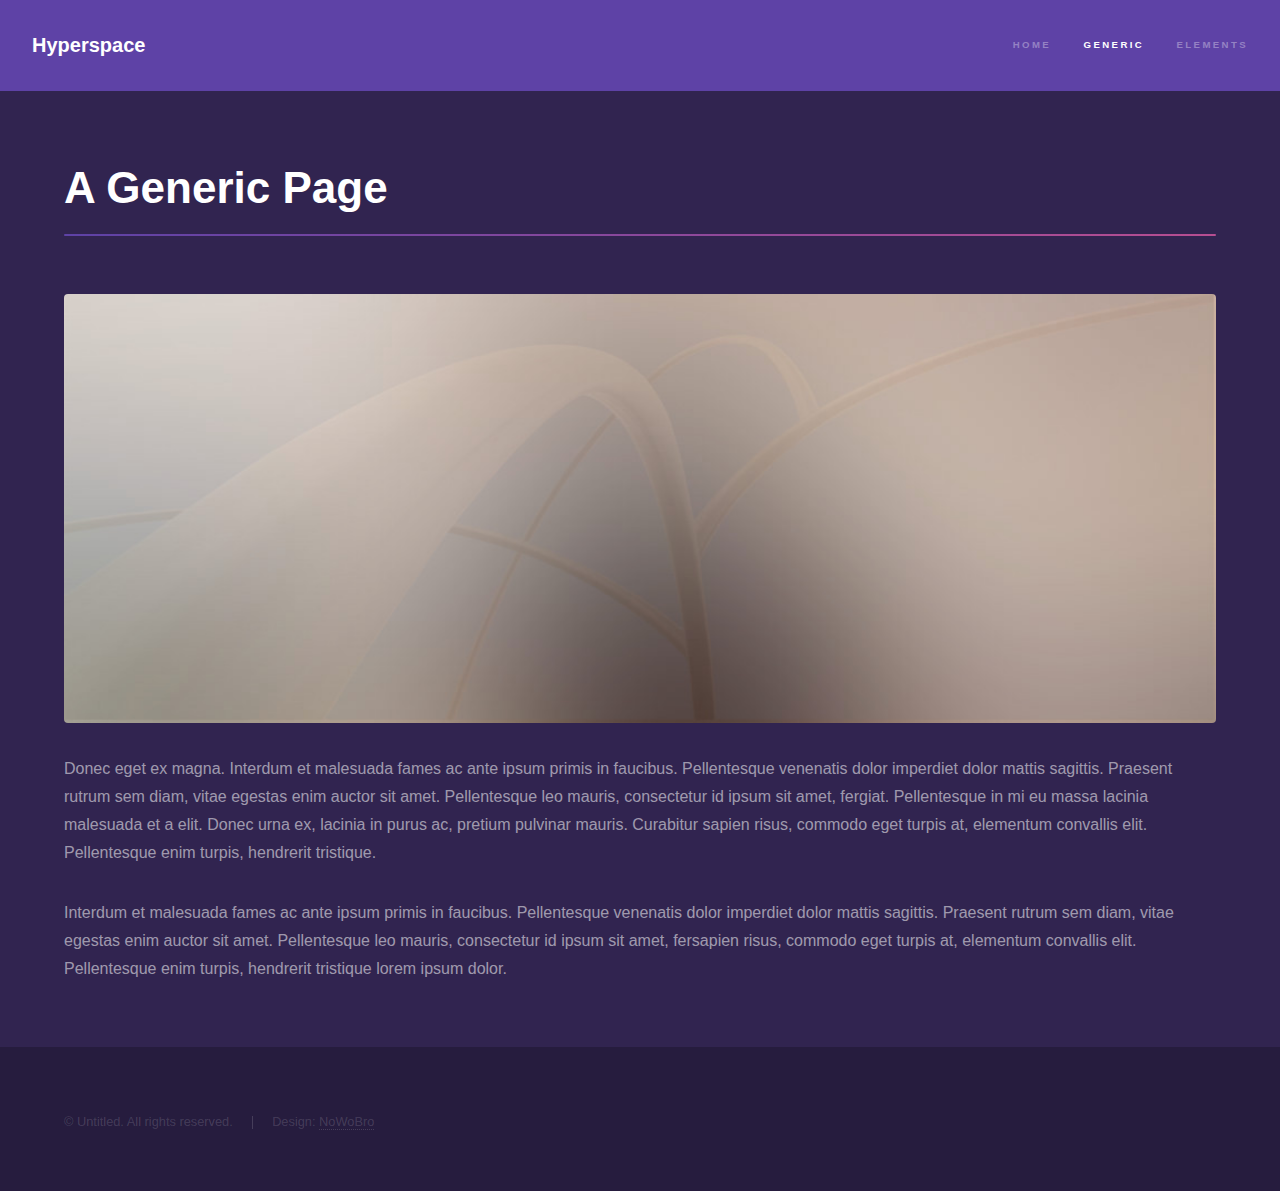
<file: generic.html>
<!DOCTYPE HTML>
<!--
	IoT by NoWO
	nowo.co.uk | @wodgeyboy
	Free for personal and commercial use under the CCA 3.0 license (html5up.net/license)
-->
<html>
	<head>
		<title>Generic - IoT by NoWo</title>
		<meta charset="utf-8" />
		<meta name="viewport" content="width=device-width, initial-scale=1" />
		<!--[if lte IE 8]><script src="assets/js/ie/html5shiv.js"></script><![endif]-->
		<link rel="stylesheet" href="assets/css/main.css" />
		<!--[if lte IE 9]><link rel="stylesheet" href="assets/css/ie9.css" /><![endif]-->
		<!--[if lte IE 8]><link rel="stylesheet" href="assets/css/ie8.css" /><![endif]-->
	</head>
	<body>

		<!-- Header -->
			<header id="header">
				<a href="index.html" class="title">Hyperspace</a>
				<nav>
					<ul>
						<li><a href="index.html">Home</a></li>
						<li><a href="generic.html" class="active">Generic</a></li>
						<li><a href="elements.html">Elements</a></li>
					</ul>
				</nav>
			</header>

		<!-- Wrapper -->
			<div id="wrapper">

				<!-- Main -->
					<section id="main" class="wrapper">
						<div class="inner">
							<h1 class="major">A Generic Page</h1>
							<span class="image fit"><img src="images/pic04.jpg" alt="" /></span>
							<p>Donec eget ex magna. Interdum et malesuada fames ac ante ipsum primis in faucibus. Pellentesque venenatis dolor imperdiet dolor mattis sagittis. Praesent rutrum sem diam, vitae egestas enim auctor sit amet. Pellentesque leo mauris, consectetur id ipsum sit amet, fergiat. Pellentesque in mi eu massa lacinia malesuada et a elit. Donec urna ex, lacinia in purus ac, pretium pulvinar mauris. Curabitur sapien risus, commodo eget turpis at, elementum convallis elit. Pellentesque enim turpis, hendrerit tristique.</p>
							<p>Interdum et malesuada fames ac ante ipsum primis in faucibus. Pellentesque venenatis dolor imperdiet dolor mattis sagittis. Praesent rutrum sem diam, vitae egestas enim auctor sit amet. Pellentesque leo mauris, consectetur id ipsum sit amet, fersapien risus, commodo eget turpis at, elementum convallis elit. Pellentesque enim turpis, hendrerit tristique lorem ipsum dolor.</p>
						</div>
					</section>

			</div>

		<!-- Footer -->
			<footer id="footer" class="wrapper alt">
				<div class="inner">
					<ul class="menu">
						<li>&copy; Untitled. All rights reserved.</li><li>Design: <a href="http://nowo.co.uk">NoWoBro</a></li>
					</ul>
				</div>
			</footer>

		<!-- Scripts -->
			<script src="assets/js/jquery.min.js"></script>
			<script src="assets/js/jquery.scrollex.min.js"></script>
			<script src="assets/js/jquery.scrolly.min.js"></script>
			<script src="assets/js/skel.min.js"></script>
			<script src="assets/js/util.js"></script>
			<!--[if lte IE 8]><script src="assets/js/ie/respond.min.js"></script><![endif]-->
			<script src="assets/js/main.js"></script>

	</body>
</html>
</file>
<file: assets/css/ie9.css>
/*
	IoT by NoWo
	nowo.co.uk | @wodgeyboy
	Free for personal and commercial use under the CCA 3.0 license (html5up.net/license)
*/

/* Type */

	h1.major:after {
		background: #b74e91;
	}

/* Wrapper */

	.wrapper.fullscreen {
		min-height: 0;
		padding-bottom: 6em;
		padding-top: 6em;
	}

		body.is-ie .wrapper.fullscreen {
			height: auto;
		}

/* Spotlights */

	.spotlights > section {
		padding-left: 20em;
		position: relative;
	}

		.spotlights > section > .image {
			height: 100%;
			left: 0;
			position: absolute;
			top: 0;
			width: 20em;
		}

		.spotlights > section > .content {
			width: 100%;
		}

/* Features */

	.features:after {
		clear: both;
		content: '';
		display: block;
	}

	.features section {
		float: left;
	}

/* Split */

	.split:after {
		clear: both;
		content: '';
		display: block;
	}

	.split > * {
		float: left;
	}

/* Sidebar */

	#sidebar nav a:after {
		background-color: #b74e91;
	}

/* Header */

	#header:after {
		clear: both;
		content: '';
		display: block;
	}

	#header > .title {
		float: left;
	}

	#header > nav {
		float: right;
	}
</file>
<file: assets/css/ie8.css>
/*
	IoT by NoWo
	nowo.co.uk | @wodgeyboy
	Free for personal and commercial use under the CCA 3.0 license (html5up.net/license)
*/

/* Type */

	body, input, select, textarea {
		color: #ffffff;
	}

/* Button */

	input[type="submit"],
	input[type="reset"],
	input[type="button"],
	button,
	.button {
		position: relative;
	}

		input[type="submit"]:after,
		input[type="reset"]:after,
		input[type="button"]:after,
		button:after,
		.button:after {
			display: none;
		}

/* Features */

	.features {
		border: solid 1px;
	}

/* Form */

	input[type="text"],
	input[type="password"],
	input[type="email"],
	input[type="tel"],
	select,
	textarea {
		background: transparent;
		border: solid 1px;
	}

/* Split */

	.split.style1 > :first-child {
		padding-right: 2em;
		width: 70%;
	}
</file>
<file: assets/css/main.css>
@import url(font-awesome.min.css);

/*
	IoT by NoWo
	nowo.co.uk | @wodgeyboy
	Free for personal and commercial use under the CCA 3.0 license (html5up.net/license)
*/

/* Reset */

	html, body, div, span, applet, object, iframe, h1, h2, h3, h4, h5, h6, p, blockquote, pre, a, abbr, acronym, address, big, cite, code, del, dfn, em, img, ins, kbd, q, s, samp, small, strike, strong, sub, sup, tt, var, b, u, i, center, dl, dt, dd, ol, ul, li, fieldset, form, label, legend, table, caption, tbody, tfoot, thead, tr, th, td, article, aside, canvas, details, embed, figure, figcaption, footer, header, hgroup, menu, nav, output, ruby, section, summary, time, mark, audio, video {
		margin: 0;
		padding: 0;
		border: 0;
		font-size: 100%;
		font: inherit;
		vertical-align: baseline;
	}

	article, aside, details, figcaption, figure, footer, header, hgroup, menu, nav, section {
		display: block;
	}

	body {
		line-height: 1;
	}

	ol, ul {
		list-style: none;
	}

	blockquote, q {
		quotes: none;
	}

	blockquote:before, blockquote:after, q:before, q:after {
		content: '';
		content: none;
	}

	table {
		border-collapse: collapse;
		border-spacing: 0;
	}

	body {
		-webkit-text-size-adjust: none;
	}

/* Box Model */

	*, *:before, *:after {
		-moz-box-sizing: border-box;
		-webkit-box-sizing: border-box;
		box-sizing: border-box;
	}

/* Grid */

	.row {
		border-bottom: solid 1px transparent;
		-moz-box-sizing: border-box;
		-webkit-box-sizing: border-box;
		box-sizing: border-box;
	}

	.row > * {
		float: left;
		-moz-box-sizing: border-box;
		-webkit-box-sizing: border-box;
		box-sizing: border-box;
	}

	.row:after, .row:before {
		content: '';
		display: block;
		clear: both;
		height: 0;
	}

	.row.uniform > * > :first-child {
		margin-top: 0;
	}

	.row.uniform > * > :last-child {
		margin-bottom: 0;
	}

	.row.\30 \25 > * {
		padding: 0 0 0 0em;
	}

	.row.\30 \25 {
		margin: 0 0 -1px 0em;
	}

	.row.uniform.\30 \25 > * {
		padding: 0em 0 0 0em;
	}

	.row.uniform.\30 \25 {
		margin: 0em 0 -1px 0em;
	}

	.row > * {
		padding: 0 0 0 1.5em;
	}

	.row {
		margin: 0 0 -1px -1.5em;
	}

	.row.uniform > * {
		padding: 1.5em 0 0 1.5em;
	}

	.row.uniform {
		margin: -1.5em 0 -1px -1.5em;
	}

	.row.\32 00\25 > * {
		padding: 0 0 0 3em;
	}

	.row.\32 00\25 {
		margin: 0 0 -1px -3em;
	}

	.row.uniform.\32 00\25 > * {
		padding: 3em 0 0 3em;
	}

	.row.uniform.\32 00\25 {
		margin: -3em 0 -1px -3em;
	}

	.row.\31 50\25 > * {
		padding: 0 0 0 2.25em;
	}

	.row.\31 50\25 {
		margin: 0 0 -1px -2.25em;
	}

	.row.uniform.\31 50\25 > * {
		padding: 2.25em 0 0 2.25em;
	}

	.row.uniform.\31 50\25 {
		margin: -2.25em 0 -1px -2.25em;
	}

	.row.\35 0\25 > * {
		padding: 0 0 0 0.75em;
	}

	.row.\35 0\25 {
		margin: 0 0 -1px -0.75em;
	}

	.row.uniform.\35 0\25 > * {
		padding: 0.75em 0 0 0.75em;
	}

	.row.uniform.\35 0\25 {
		margin: -0.75em 0 -1px -0.75em;
	}

	.row.\32 5\25 > * {
		padding: 0 0 0 0.375em;
	}

	.row.\32 5\25 {
		margin: 0 0 -1px -0.375em;
	}

	.row.uniform.\32 5\25 > * {
		padding: 0.375em 0 0 0.375em;
	}

	.row.uniform.\32 5\25 {
		margin: -0.375em 0 -1px -0.375em;
	}

	.\31 2u, .\31 2u\24 {
		width: 100%;
		clear: none;
		margin-left: 0;
	}

	.\31 1u, .\31 1u\24 {
		width: 91.6666666667%;
		clear: none;
		margin-left: 0;
	}

	.\31 0u, .\31 0u\24 {
		width: 83.3333333333%;
		clear: none;
		margin-left: 0;
	}

	.\39 u, .\39 u\24 {
		width: 75%;
		clear: none;
		margin-left: 0;
	}

	.\38 u, .\38 u\24 {
		width: 66.6666666667%;
		clear: none;
		margin-left: 0;
	}

	.\37 u, .\37 u\24 {
		width: 58.3333333333%;
		clear: none;
		margin-left: 0;
	}

	.\36 u, .\36 u\24 {
		width: 50%;
		clear: none;
		margin-left: 0;
	}

	.\35 u, .\35 u\24 {
		width: 41.6666666667%;
		clear: none;
		margin-left: 0;
	}

	.\34 u, .\34 u\24 {
		width: 33.3333333333%;
		clear: none;
		margin-left: 0;
	}

	.\33 u, .\33 u\24 {
		width: 25%;
		clear: none;
		margin-left: 0;
	}

	.\32 u, .\32 u\24 {
		width: 16.6666666667%;
		clear: none;
		margin-left: 0;
	}

	.\31 u, .\31 u\24 {
		width: 8.3333333333%;
		clear: none;
		margin-left: 0;
	}

	.\31 2u\24 + *,
	.\31 1u\24 + *,
	.\31 0u\24 + *,
	.\39 u\24 + *,
	.\38 u\24 + *,
	.\37 u\24 + *,
	.\36 u\24 + *,
	.\35 u\24 + *,
	.\34 u\24 + *,
	.\33 u\24 + *,
	.\32 u\24 + *,
	.\31 u\24 + * {
		clear: left;
	}

	.\-11u {
		margin-left: 91.66667%;
	}

	.\-10u {
		margin-left: 83.33333%;
	}

	.\-9u {
		margin-left: 75%;
	}

	.\-8u {
		margin-left: 66.66667%;
	}

	.\-7u {
		margin-left: 58.33333%;
	}

	.\-6u {
		margin-left: 50%;
	}

	.\-5u {
		margin-left: 41.66667%;
	}

	.\-4u {
		margin-left: 33.33333%;
	}

	.\-3u {
		margin-left: 25%;
	}

	.\-2u {
		margin-left: 16.66667%;
	}

	.\-1u {
		margin-left: 8.33333%;
	}

	@media screen and (max-width: 1680px) {

		.row > * {
			padding: 0 0 0 1.5em;
		}

		.row {
			margin: 0 0 -1px -1.5em;
		}

		.row.uniform > * {
			padding: 1.5em 0 0 1.5em;
		}

		.row.uniform {
			margin: -1.5em 0 -1px -1.5em;
		}

		.row.\32 00\25 > * {
			padding: 0 0 0 3em;
		}

		.row.\32 00\25 {
			margin: 0 0 -1px -3em;
		}

		.row.uniform.\32 00\25 > * {
			padding: 3em 0 0 3em;
		}

		.row.uniform.\32 00\25 {
			margin: -3em 0 -1px -3em;
		}

		.row.\31 50\25 > * {
			padding: 0 0 0 2.25em;
		}

		.row.\31 50\25 {
			margin: 0 0 -1px -2.25em;
		}

		.row.uniform.\31 50\25 > * {
			padding: 2.25em 0 0 2.25em;
		}

		.row.uniform.\31 50\25 {
			margin: -2.25em 0 -1px -2.25em;
		}

		.row.\35 0\25 > * {
			padding: 0 0 0 0.75em;
		}

		.row.\35 0\25 {
			margin: 0 0 -1px -0.75em;
		}

		.row.uniform.\35 0\25 > * {
			padding: 0.75em 0 0 0.75em;
		}

		.row.uniform.\35 0\25 {
			margin: -0.75em 0 -1px -0.75em;
		}

		.row.\32 5\25 > * {
			padding: 0 0 0 0.375em;
		}

		.row.\32 5\25 {
			margin: 0 0 -1px -0.375em;
		}

		.row.uniform.\32 5\25 > * {
			padding: 0.375em 0 0 0.375em;
		}

		.row.uniform.\32 5\25 {
			margin: -0.375em 0 -1px -0.375em;
		}

		.\31 2u\28xlarge\29, .\31 2u\24\28xlarge\29 {
			width: 100%;
			clear: none;
			margin-left: 0;
		}

		.\31 1u\28xlarge\29, .\31 1u\24\28xlarge\29 {
			width: 91.6666666667%;
			clear: none;
			margin-left: 0;
		}

		.\31 0u\28xlarge\29, .\31 0u\24\28xlarge\29 {
			width: 83.3333333333%;
			clear: none;
			margin-left: 0;
		}

		.\39 u\28xlarge\29, .\39 u\24\28xlarge\29 {
			width: 75%;
			clear: none;
			margin-left: 0;
		}

		.\38 u\28xlarge\29, .\38 u\24\28xlarge\29 {
			width: 66.6666666667%;
			clear: none;
			margin-left: 0;
		}

		.\37 u\28xlarge\29, .\37 u\24\28xlarge\29 {
			width: 58.3333333333%;
			clear: none;
			margin-left: 0;
		}

		.\36 u\28xlarge\29, .\36 u\24\28xlarge\29 {
			width: 50%;
			clear: none;
			margin-left: 0;
		}

		.\35 u\28xlarge\29, .\35 u\24\28xlarge\29 {
			width: 41.6666666667%;
			clear: none;
			margin-left: 0;
		}

		.\34 u\28xlarge\29, .\34 u\24\28xlarge\29 {
			width: 33.3333333333%;
			clear: none;
			margin-left: 0;
		}

		.\33 u\28xlarge\29, .\33 u\24\28xlarge\29 {
			width: 25%;
			clear: none;
			margin-left: 0;
		}

		.\32 u\28xlarge\29, .\32 u\24\28xlarge\29 {
			width: 16.6666666667%;
			clear: none;
			margin-left: 0;
		}

		.\31 u\28xlarge\29, .\31 u\24\28xlarge\29 {
			width: 8.3333333333%;
			clear: none;
			margin-left: 0;
		}

		.\31 2u\24\28xlarge\29 + *,
		.\31 1u\24\28xlarge\29 + *,
		.\31 0u\24\28xlarge\29 + *,
		.\39 u\24\28xlarge\29 + *,
		.\38 u\24\28xlarge\29 + *,
		.\37 u\24\28xlarge\29 + *,
		.\36 u\24\28xlarge\29 + *,
		.\35 u\24\28xlarge\29 + *,
		.\34 u\24\28xlarge\29 + *,
		.\33 u\24\28xlarge\29 + *,
		.\32 u\24\28xlarge\29 + *,
		.\31 u\24\28xlarge\29 + * {
			clear: left;
		}

		.\-11u\28xlarge\29 {
			margin-left: 91.66667%;
		}

		.\-10u\28xlarge\29 {
			margin-left: 83.33333%;
		}

		.\-9u\28xlarge\29 {
			margin-left: 75%;
		}

		.\-8u\28xlarge\29 {
			margin-left: 66.66667%;
		}

		.\-7u\28xlarge\29 {
			margin-left: 58.33333%;
		}

		.\-6u\28xlarge\29 {
			margin-left: 50%;
		}

		.\-5u\28xlarge\29 {
			margin-left: 41.66667%;
		}

		.\-4u\28xlarge\29 {
			margin-left: 33.33333%;
		}

		.\-3u\28xlarge\29 {
			margin-left: 25%;
		}

		.\-2u\28xlarge\29 {
			margin-left: 16.66667%;
		}

		.\-1u\28xlarge\29 {
			margin-left: 8.33333%;
		}

	}

	@media screen and (max-width: 1280px) {

		.row > * {
			padding: 0 0 0 1.5em;
		}

		.row {
			margin: 0 0 -1px -1.5em;
		}

		.row.uniform > * {
			padding: 1.5em 0 0 1.5em;
		}

		.row.uniform {
			margin: -1.5em 0 -1px -1.5em;
		}

		.row.\32 00\25 > * {
			padding: 0 0 0 3em;
		}

		.row.\32 00\25 {
			margin: 0 0 -1px -3em;
		}

		.row.uniform.\32 00\25 > * {
			padding: 3em 0 0 3em;
		}

		.row.uniform.\32 00\25 {
			margin: -3em 0 -1px -3em;
		}

		.row.\31 50\25 > * {
			padding: 0 0 0 2.25em;
		}

		.row.\31 50\25 {
			margin: 0 0 -1px -2.25em;
		}

		.row.uniform.\31 50\25 > * {
			padding: 2.25em 0 0 2.25em;
		}

		.row.uniform.\31 50\25 {
			margin: -2.25em 0 -1px -2.25em;
		}

		.row.\35 0\25 > * {
			padding: 0 0 0 0.75em;
		}

		.row.\35 0\25 {
			margin: 0 0 -1px -0.75em;
		}

		.row.uniform.\35 0\25 > * {
			padding: 0.75em 0 0 0.75em;
		}

		.row.uniform.\35 0\25 {
			margin: -0.75em 0 -1px -0.75em;
		}

		.row.\32 5\25 > * {
			padding: 0 0 0 0.375em;
		}

		.row.\32 5\25 {
			margin: 0 0 -1px -0.375em;
		}

		.row.uniform.\32 5\25 > * {
			padding: 0.375em 0 0 0.375em;
		}

		.row.uniform.\32 5\25 {
			margin: -0.375em 0 -1px -0.375em;
		}

		.\31 2u\28large\29, .\31 2u\24\28large\29 {
			width: 100%;
			clear: none;
			margin-left: 0;
		}

		.\31 1u\28large\29, .\31 1u\24\28large\29 {
			width: 91.6666666667%;
			clear: none;
			margin-left: 0;
		}

		.\31 0u\28large\29, .\31 0u\24\28large\29 {
			width: 83.3333333333%;
			clear: none;
			margin-left: 0;
		}

		.\39 u\28large\29, .\39 u\24\28large\29 {
			width: 75%;
			clear: none;
			margin-left: 0;
		}

		.\38 u\28large\29, .\38 u\24\28large\29 {
			width: 66.6666666667%;
			clear: none;
			margin-left: 0;
		}

		.\37 u\28large\29, .\37 u\24\28large\29 {
			width: 58.3333333333%;
			clear: none;
			margin-left: 0;
		}

		.\36 u\28large\29, .\36 u\24\28large\29 {
			width: 50%;
			clear: none;
			margin-left: 0;
		}

		.\35 u\28large\29, .\35 u\24\28large\29 {
			width: 41.6666666667%;
			clear: none;
			margin-left: 0;
		}

		.\34 u\28large\29, .\34 u\24\28large\29 {
			width: 33.3333333333%;
			clear: none;
			margin-left: 0;
		}

		.\33 u\28large\29, .\33 u\24\28large\29 {
			width: 25%;
			clear: none;
			margin-left: 0;
		}

		.\32 u\28large\29, .\32 u\24\28large\29 {
			width: 16.6666666667%;
			clear: none;
			margin-left: 0;
		}

		.\31 u\28large\29, .\31 u\24\28large\29 {
			width: 8.3333333333%;
			clear: none;
			margin-left: 0;
		}

		.\31 2u\24\28large\29 + *,
		.\31 1u\24\28large\29 + *,
		.\31 0u\24\28large\29 + *,
		.\39 u\24\28large\29 + *,
		.\38 u\24\28large\29 + *,
		.\37 u\24\28large\29 + *,
		.\36 u\24\28large\29 + *,
		.\35 u\24\28large\29 + *,
		.\34 u\24\28large\29 + *,
		.\33 u\24\28large\29 + *,
		.\32 u\24\28large\29 + *,
		.\31 u\24\28large\29 + * {
			clear: left;
		}

		.\-11u\28large\29 {
			margin-left: 91.66667%;
		}

		.\-10u\28large\29 {
			margin-left: 83.33333%;
		}

		.\-9u\28large\29 {
			margin-left: 75%;
		}

		.\-8u\28large\29 {
			margin-left: 66.66667%;
		}

		.\-7u\28large\29 {
			margin-left: 58.33333%;
		}

		.\-6u\28large\29 {
			margin-left: 50%;
		}

		.\-5u\28large\29 {
			margin-left: 41.66667%;
		}

		.\-4u\28large\29 {
			margin-left: 33.33333%;
		}

		.\-3u\28large\29 {
			margin-left: 25%;
		}

		.\-2u\28large\29 {
			margin-left: 16.66667%;
		}

		.\-1u\28large\29 {
			margin-left: 8.33333%;
		}

	}

	@media screen and (max-width: 980px) {

		.row > * {
			padding: 0 0 0 1.5em;
		}

		.row {
			margin: 0 0 -1px -1.5em;
		}

		.row.uniform > * {
			padding: 1.5em 0 0 1.5em;
		}

		.row.uniform {
			margin: -1.5em 0 -1px -1.5em;
		}

		.row.\32 00\25 > * {
			padding: 0 0 0 3em;
		}

		.row.\32 00\25 {
			margin: 0 0 -1px -3em;
		}

		.row.uniform.\32 00\25 > * {
			padding: 3em 0 0 3em;
		}

		.row.uniform.\32 00\25 {
			margin: -3em 0 -1px -3em;
		}

		.row.\31 50\25 > * {
			padding: 0 0 0 2.25em;
		}

		.row.\31 50\25 {
			margin: 0 0 -1px -2.25em;
		}

		.row.uniform.\31 50\25 > * {
			padding: 2.25em 0 0 2.25em;
		}

		.row.uniform.\31 50\25 {
			margin: -2.25em 0 -1px -2.25em;
		}

		.row.\35 0\25 > * {
			padding: 0 0 0 0.75em;
		}

		.row.\35 0\25 {
			margin: 0 0 -1px -0.75em;
		}

		.row.uniform.\35 0\25 > * {
			padding: 0.75em 0 0 0.75em;
		}

		.row.uniform.\35 0\25 {
			margin: -0.75em 0 -1px -0.75em;
		}

		.row.\32 5\25 > * {
			padding: 0 0 0 0.375em;
		}

		.row.\32 5\25 {
			margin: 0 0 -1px -0.375em;
		}

		.row.uniform.\32 5\25 > * {
			padding: 0.375em 0 0 0.375em;
		}

		.row.uniform.\32 5\25 {
			margin: -0.375em 0 -1px -0.375em;
		}

		.\31 2u\28medium\29, .\31 2u\24\28medium\29 {
			width: 100%;
			clear: none;
			margin-left: 0;
		}

		.\31 1u\28medium\29, .\31 1u\24\28medium\29 {
			width: 91.6666666667%;
			clear: none;
			margin-left: 0;
		}

		.\31 0u\28medium\29, .\31 0u\24\28medium\29 {
			width: 83.3333333333%;
			clear: none;
			margin-left: 0;
		}

		.\39 u\28medium\29, .\39 u\24\28medium\29 {
			width: 75%;
			clear: none;
			margin-left: 0;
		}

		.\38 u\28medium\29, .\38 u\24\28medium\29 {
			width: 66.6666666667%;
			clear: none;
			margin-left: 0;
		}

		.\37 u\28medium\29, .\37 u\24\28medium\29 {
			width: 58.3333333333%;
			clear: none;
			margin-left: 0;
		}

		.\36 u\28medium\29, .\36 u\24\28medium\29 {
			width: 50%;
			clear: none;
			margin-left: 0;
		}

		.\35 u\28medium\29, .\35 u\24\28medium\29 {
			width: 41.6666666667%;
			clear: none;
			margin-left: 0;
		}

		.\34 u\28medium\29, .\34 u\24\28medium\29 {
			width: 33.3333333333%;
			clear: none;
			margin-left: 0;
		}

		.\33 u\28medium\29, .\33 u\24\28medium\29 {
			width: 25%;
			clear: none;
			margin-left: 0;
		}

		.\32 u\28medium\29, .\32 u\24\28medium\29 {
			width: 16.6666666667%;
			clear: none;
			margin-left: 0;
		}

		.\31 u\28medium\29, .\31 u\24\28medium\29 {
			width: 8.3333333333%;
			clear: none;
			margin-left: 0;
		}

		.\31 2u\24\28medium\29 + *,
		.\31 1u\24\28medium\29 + *,
		.\31 0u\24\28medium\29 + *,
		.\39 u\24\28medium\29 + *,
		.\38 u\24\28medium\29 + *,
		.\37 u\24\28medium\29 + *,
		.\36 u\24\28medium\29 + *,
		.\35 u\24\28medium\29 + *,
		.\34 u\24\28medium\29 + *,
		.\33 u\24\28medium\29 + *,
		.\32 u\24\28medium\29 + *,
		.\31 u\24\28medium\29 + * {
			clear: left;
		}

		.\-11u\28medium\29 {
			margin-left: 91.66667%;
		}

		.\-10u\28medium\29 {
			margin-left: 83.33333%;
		}

		.\-9u\28medium\29 {
			margin-left: 75%;
		}

		.\-8u\28medium\29 {
			margin-left: 66.66667%;
		}

		.\-7u\28medium\29 {
			margin-left: 58.33333%;
		}

		.\-6u\28medium\29 {
			margin-left: 50%;
		}

		.\-5u\28medium\29 {
			margin-left: 41.66667%;
		}

		.\-4u\28medium\29 {
			margin-left: 33.33333%;
		}

		.\-3u\28medium\29 {
			margin-left: 25%;
		}

		.\-2u\28medium\29 {
			margin-left: 16.66667%;
		}

		.\-1u\28medium\29 {
			margin-left: 8.33333%;
		}

	}

	@media screen and (max-width: 736px) {

		.row > * {
			padding: 0 0 0 1.5em;
		}

		.row {
			margin: 0 0 -1px -1.5em;
		}

		.row.uniform > * {
			padding: 1.5em 0 0 1.5em;
		}

		.row.uniform {
			margin: -1.5em 0 -1px -1.5em;
		}

		.row.\32 00\25 > * {
			padding: 0 0 0 3em;
		}

		.row.\32 00\25 {
			margin: 0 0 -1px -3em;
		}

		.row.uniform.\32 00\25 > * {
			padding: 3em 0 0 3em;
		}

		.row.uniform.\32 00\25 {
			margin: -3em 0 -1px -3em;
		}

		.row.\31 50\25 > * {
			padding: 0 0 0 2.25em;
		}

		.row.\31 50\25 {
			margin: 0 0 -1px -2.25em;
		}

		.row.uniform.\31 50\25 > * {
			padding: 2.25em 0 0 2.25em;
		}

		.row.uniform.\31 50\25 {
			margin: -2.25em 0 -1px -2.25em;
		}

		.row.\35 0\25 > * {
			padding: 0 0 0 0.75em;
		}

		.row.\35 0\25 {
			margin: 0 0 -1px -0.75em;
		}

		.row.uniform.\35 0\25 > * {
			padding: 0.75em 0 0 0.75em;
		}

		.row.uniform.\35 0\25 {
			margin: -0.75em 0 -1px -0.75em;
		}

		.row.\32 5\25 > * {
			padding: 0 0 0 0.375em;
		}

		.row.\32 5\25 {
			margin: 0 0 -1px -0.375em;
		}

		.row.uniform.\32 5\25 > * {
			padding: 0.375em 0 0 0.375em;
		}

		.row.uniform.\32 5\25 {
			margin: -0.375em 0 -1px -0.375em;
		}

		.\31 2u\28small\29, .\31 2u\24\28small\29 {
			width: 100%;
			clear: none;
			margin-left: 0;
		}

		.\31 1u\28small\29, .\31 1u\24\28small\29 {
			width: 91.6666666667%;
			clear: none;
			margin-left: 0;
		}

		.\31 0u\28small\29, .\31 0u\24\28small\29 {
			width: 83.3333333333%;
			clear: none;
			margin-left: 0;
		}

		.\39 u\28small\29, .\39 u\24\28small\29 {
			width: 75%;
			clear: none;
			margin-left: 0;
		}

		.\38 u\28small\29, .\38 u\24\28small\29 {
			width: 66.6666666667%;
			clear: none;
			margin-left: 0;
		}

		.\37 u\28small\29, .\37 u\24\28small\29 {
			width: 58.3333333333%;
			clear: none;
			margin-left: 0;
		}

		.\36 u\28small\29, .\36 u\24\28small\29 {
			width: 50%;
			clear: none;
			margin-left: 0;
		}

		.\35 u\28small\29, .\35 u\24\28small\29 {
			width: 41.6666666667%;
			clear: none;
			margin-left: 0;
		}

		.\34 u\28small\29, .\34 u\24\28small\29 {
			width: 33.3333333333%;
			clear: none;
			margin-left: 0;
		}

		.\33 u\28small\29, .\33 u\24\28small\29 {
			width: 25%;
			clear: none;
			margin-left: 0;
		}

		.\32 u\28small\29, .\32 u\24\28small\29 {
			width: 16.6666666667%;
			clear: none;
			margin-left: 0;
		}

		.\31 u\28small\29, .\31 u\24\28small\29 {
			width: 8.3333333333%;
			clear: none;
			margin-left: 0;
		}

		.\31 2u\24\28small\29 + *,
		.\31 1u\24\28small\29 + *,
		.\31 0u\24\28small\29 + *,
		.\39 u\24\28small\29 + *,
		.\38 u\24\28small\29 + *,
		.\37 u\24\28small\29 + *,
		.\36 u\24\28small\29 + *,
		.\35 u\24\28small\29 + *,
		.\34 u\24\28small\29 + *,
		.\33 u\24\28small\29 + *,
		.\32 u\24\28small\29 + *,
		.\31 u\24\28small\29 + * {
			clear: left;
		}

		.\-11u\28small\29 {
			margin-left: 91.66667%;
		}

		.\-10u\28small\29 {
			margin-left: 83.33333%;
		}

		.\-9u\28small\29 {
			margin-left: 75%;
		}

		.\-8u\28small\29 {
			margin-left: 66.66667%;
		}

		.\-7u\28small\29 {
			margin-left: 58.33333%;
		}

		.\-6u\28small\29 {
			margin-left: 50%;
		}

		.\-5u\28small\29 {
			margin-left: 41.66667%;
		}

		.\-4u\28small\29 {
			margin-left: 33.33333%;
		}

		.\-3u\28small\29 {
			margin-left: 25%;
		}

		.\-2u\28small\29 {
			margin-left: 16.66667%;
		}

		.\-1u\28small\29 {
			margin-left: 8.33333%;
		}

	}

	@media screen and (max-width: 480px) {

		.row > * {
			padding: 0 0 0 1.5em;
		}

		.row {
			margin: 0 0 -1px -1.5em;
		}

		.row.uniform > * {
			padding: 1.5em 0 0 1.5em;
		}

		.row.uniform {
			margin: -1.5em 0 -1px -1.5em;
		}

		.row.\32 00\25 > * {
			padding: 0 0 0 3em;
		}

		.row.\32 00\25 {
			margin: 0 0 -1px -3em;
		}

		.row.uniform.\32 00\25 > * {
			padding: 3em 0 0 3em;
		}

		.row.uniform.\32 00\25 {
			margin: -3em 0 -1px -3em;
		}

		.row.\31 50\25 > * {
			padding: 0 0 0 2.25em;
		}

		.row.\31 50\25 {
			margin: 0 0 -1px -2.25em;
		}

		.row.uniform.\31 50\25 > * {
			padding: 2.25em 0 0 2.25em;
		}

		.row.uniform.\31 50\25 {
			margin: -2.25em 0 -1px -2.25em;
		}

		.row.\35 0\25 > * {
			padding: 0 0 0 0.75em;
		}

		.row.\35 0\25 {
			margin: 0 0 -1px -0.75em;
		}

		.row.uniform.\35 0\25 > * {
			padding: 0.75em 0 0 0.75em;
		}

		.row.uniform.\35 0\25 {
			margin: -0.75em 0 -1px -0.75em;
		}

		.row.\32 5\25 > * {
			padding: 0 0 0 0.375em;
		}

		.row.\32 5\25 {
			margin: 0 0 -1px -0.375em;
		}

		.row.uniform.\32 5\25 > * {
			padding: 0.375em 0 0 0.375em;
		}

		.row.uniform.\32 5\25 {
			margin: -0.375em 0 -1px -0.375em;
		}

		.\31 2u\28xsmall\29, .\31 2u\24\28xsmall\29 {
			width: 100%;
			clear: none;
			margin-left: 0;
		}

		.\31 1u\28xsmall\29, .\31 1u\24\28xsmall\29 {
			width: 91.6666666667%;
			clear: none;
			margin-left: 0;
		}

		.\31 0u\28xsmall\29, .\31 0u\24\28xsmall\29 {
			width: 83.3333333333%;
			clear: none;
			margin-left: 0;
		}

		.\39 u\28xsmall\29, .\39 u\24\28xsmall\29 {
			width: 75%;
			clear: none;
			margin-left: 0;
		}

		.\38 u\28xsmall\29, .\38 u\24\28xsmall\29 {
			width: 66.6666666667%;
			clear: none;
			margin-left: 0;
		}

		.\37 u\28xsmall\29, .\37 u\24\28xsmall\29 {
			width: 58.3333333333%;
			clear: none;
			margin-left: 0;
		}

		.\36 u\28xsmall\29, .\36 u\24\28xsmall\29 {
			width: 50%;
			clear: none;
			margin-left: 0;
		}

		.\35 u\28xsmall\29, .\35 u\24\28xsmall\29 {
			width: 41.6666666667%;
			clear: none;
			margin-left: 0;
		}

		.\34 u\28xsmall\29, .\34 u\24\28xsmall\29 {
			width: 33.3333333333%;
			clear: none;
			margin-left: 0;
		}

		.\33 u\28xsmall\29, .\33 u\24\28xsmall\29 {
			width: 25%;
			clear: none;
			margin-left: 0;
		}

		.\32 u\28xsmall\29, .\32 u\24\28xsmall\29 {
			width: 16.6666666667%;
			clear: none;
			margin-left: 0;
		}

		.\31 u\28xsmall\29, .\31 u\24\28xsmall\29 {
			width: 8.3333333333%;
			clear: none;
			margin-left: 0;
		}

		.\31 2u\24\28xsmall\29 + *,
		.\31 1u\24\28xsmall\29 + *,
		.\31 0u\24\28xsmall\29 + *,
		.\39 u\24\28xsmall\29 + *,
		.\38 u\24\28xsmall\29 + *,
		.\37 u\24\28xsmall\29 + *,
		.\36 u\24\28xsmall\29 + *,
		.\35 u\24\28xsmall\29 + *,
		.\34 u\24\28xsmall\29 + *,
		.\33 u\24\28xsmall\29 + *,
		.\32 u\24\28xsmall\29 + *,
		.\31 u\24\28xsmall\29 + * {
			clear: left;
		}

		.\-11u\28xsmall\29 {
			margin-left: 91.66667%;
		}

		.\-10u\28xsmall\29 {
			margin-left: 83.33333%;
		}

		.\-9u\28xsmall\29 {
			margin-left: 75%;
		}

		.\-8u\28xsmall\29 {
			margin-left: 66.66667%;
		}

		.\-7u\28xsmall\29 {
			margin-left: 58.33333%;
		}

		.\-6u\28xsmall\29 {
			margin-left: 50%;
		}

		.\-5u\28xsmall\29 {
			margin-left: 41.66667%;
		}

		.\-4u\28xsmall\29 {
			margin-left: 33.33333%;
		}

		.\-3u\28xsmall\29 {
			margin-left: 25%;
		}

		.\-2u\28xsmall\29 {
			margin-left: 16.66667%;
		}

		.\-1u\28xsmall\29 {
			margin-left: 8.33333%;
		}

	}

	@media screen and (max-width: 360px) {

		.row > * {
			padding: 0 0 0 1.5em;
		}

		.row {
			margin: 0 0 -1px -1.5em;
		}

		.row.uniform > * {
			padding: 1.5em 0 0 1.5em;
		}

		.row.uniform {
			margin: -1.5em 0 -1px -1.5em;
		}

		.row.\32 00\25 > * {
			padding: 0 0 0 3em;
		}

		.row.\32 00\25 {
			margin: 0 0 -1px -3em;
		}

		.row.uniform.\32 00\25 > * {
			padding: 3em 0 0 3em;
		}

		.row.uniform.\32 00\25 {
			margin: -3em 0 -1px -3em;
		}

		.row.\31 50\25 > * {
			padding: 0 0 0 2.25em;
		}

		.row.\31 50\25 {
			margin: 0 0 -1px -2.25em;
		}

		.row.uniform.\31 50\25 > * {
			padding: 2.25em 0 0 2.25em;
		}

		.row.uniform.\31 50\25 {
			margin: -2.25em 0 -1px -2.25em;
		}

		.row.\35 0\25 > * {
			padding: 0 0 0 0.75em;
		}

		.row.\35 0\25 {
			margin: 0 0 -1px -0.75em;
		}

		.row.uniform.\35 0\25 > * {
			padding: 0.75em 0 0 0.75em;
		}

		.row.uniform.\35 0\25 {
			margin: -0.75em 0 -1px -0.75em;
		}

		.row.\32 5\25 > * {
			padding: 0 0 0 0.375em;
		}

		.row.\32 5\25 {
			margin: 0 0 -1px -0.375em;
		}

		.row.uniform.\32 5\25 > * {
			padding: 0.375em 0 0 0.375em;
		}

		.row.uniform.\32 5\25 {
			margin: -0.375em 0 -1px -0.375em;
		}

		.\31 2u\28xxsmall\29, .\31 2u\24\28xxsmall\29 {
			width: 100%;
			clear: none;
			margin-left: 0;
		}

		.\31 1u\28xxsmall\29, .\31 1u\24\28xxsmall\29 {
			width: 91.6666666667%;
			clear: none;
			margin-left: 0;
		}

		.\31 0u\28xxsmall\29, .\31 0u\24\28xxsmall\29 {
			width: 83.3333333333%;
			clear: none;
			margin-left: 0;
		}

		.\39 u\28xxsmall\29, .\39 u\24\28xxsmall\29 {
			width: 75%;
			clear: none;
			margin-left: 0;
		}

		.\38 u\28xxsmall\29, .\38 u\24\28xxsmall\29 {
			width: 66.6666666667%;
			clear: none;
			margin-left: 0;
		}

		.\37 u\28xxsmall\29, .\37 u\24\28xxsmall\29 {
			width: 58.3333333333%;
			clear: none;
			margin-left: 0;
		}

		.\36 u\28xxsmall\29, .\36 u\24\28xxsmall\29 {
			width: 50%;
			clear: none;
			margin-left: 0;
		}

		.\35 u\28xxsmall\29, .\35 u\24\28xxsmall\29 {
			width: 41.6666666667%;
			clear: none;
			margin-left: 0;
		}

		.\34 u\28xxsmall\29, .\34 u\24\28xxsmall\29 {
			width: 33.3333333333%;
			clear: none;
			margin-left: 0;
		}

		.\33 u\28xxsmall\29, .\33 u\24\28xxsmall\29 {
			width: 25%;
			clear: none;
			margin-left: 0;
		}

		.\32 u\28xxsmall\29, .\32 u\24\28xxsmall\29 {
			width: 16.6666666667%;
			clear: none;
			margin-left: 0;
		}

		.\31 u\28xxsmall\29, .\31 u\24\28xxsmall\29 {
			width: 8.3333333333%;
			clear: none;
			margin-left: 0;
		}

		.\31 2u\24\28xxsmall\29 + *,
		.\31 1u\24\28xxsmall\29 + *,
		.\31 0u\24\28xxsmall\29 + *,
		.\39 u\24\28xxsmall\29 + *,
		.\38 u\24\28xxsmall\29 + *,
		.\37 u\24\28xxsmall\29 + *,
		.\36 u\24\28xxsmall\29 + *,
		.\35 u\24\28xxsmall\29 + *,
		.\34 u\24\28xxsmall\29 + *,
		.\33 u\24\28xxsmall\29 + *,
		.\32 u\24\28xxsmall\29 + *,
		.\31 u\24\28xxsmall\29 + * {
			clear: left;
		}

		.\-11u\28xxsmall\29 {
			margin-left: 91.66667%;
		}

		.\-10u\28xxsmall\29 {
			margin-left: 83.33333%;
		}

		.\-9u\28xxsmall\29 {
			margin-left: 75%;
		}

		.\-8u\28xxsmall\29 {
			margin-left: 66.66667%;
		}

		.\-7u\28xxsmall\29 {
			margin-left: 58.33333%;
		}

		.\-6u\28xxsmall\29 {
			margin-left: 50%;
		}

		.\-5u\28xxsmall\29 {
			margin-left: 41.66667%;
		}

		.\-4u\28xxsmall\29 {
			margin-left: 33.33333%;
		}

		.\-3u\28xxsmall\29 {
			margin-left: 25%;
		}

		.\-2u\28xxsmall\29 {
			margin-left: 16.66667%;
		}

		.\-1u\28xxsmall\29 {
			margin-left: 8.33333%;
		}

	}

/* Basic */

	@-ms-viewport {
		width: device-width;
	}

	body {
		-ms-overflow-style: scrollbar;
	}

	@media screen and (max-width: 480px) {

		html, body {
			min-width: 320px;
		}

	}

	body {
		background: #312450;
	}

		body.is-loading *, body.is-loading *:before, body.is-loading *:after {
			-moz-animation: none !important;
			-webkit-animation: none !important;
			-ms-animation: none !important;
			animation: none !important;
			-moz-transition: none !important;
			-webkit-transition: none !important;
			-ms-transition: none !important;
			transition: none !important;
		}

/* Type */

	body, input, select, textarea {
		color: rgba(255, 255, 255, 0.55);
		font-family: Arial, Helvetica, sans-serif;
		font-size: 16.5pt;
		font-weight: normal;
		line-height: 1.75;
	}

		@media screen and (max-width: 1680px) {

			body, input, select, textarea {
				font-size: 13pt;
			}

		}

		@media screen and (max-width: 1280px) {

			body, input, select, textarea {
				font-size: 12pt;
			}

		}

		@media screen and (max-width: 360px) {

			body, input, select, textarea {
				font-size: 11pt;
			}

		}

	a {
		-moz-transition: color 0.2s ease, border-bottom-color 0.2s ease;
		-webkit-transition: color 0.2s ease, border-bottom-color 0.2s ease;
		-ms-transition: color 0.2s ease, border-bottom-color 0.2s ease;
		transition: color 0.2s ease, border-bottom-color 0.2s ease;
		border-bottom: dotted 1px rgba(255, 255, 255, 0.35);
		color: inherit;
		text-decoration: none;
	}

		a:hover {
			border-bottom-color: transparent;
			color: #ffffff;
		}

	strong, b {
		color: #ffffff;
		font-weight: bold;
	}

	em, i {
		font-style: italic;
	}

	p {
		margin: 0 0 2em 0;
	}

	h1, h2, h3, h4, h5, h6 {
		color: #ffffff;
		font-weight: bold;
		line-height: 1.5;
		margin: 0 0 0.5em 0;
	}

		h1 a, h2 a, h3 a, h4 a, h5 a, h6 a {
			color: inherit;
			text-decoration: none;
		}

	h1 {
		font-size: 2.75em;
	}

		h1.major {
			margin: 0 0 1.3em 0;
			position: relative;
			padding-bottom: 0.35em;
		}

			h1.major:after {
				background-image: -moz-linear-gradient(to right, #5e42a6, #b74e91);
				background-image: -webkit-linear-gradient(to right, #5e42a6, #b74e91);
				background-image: -ms-linear-gradient(to right, #5e42a6, #b74e91);
				background-image: linear-gradient(to right, #5e42a6, #b74e91);
				-moz-transition: max-width 0.2s ease;
				-webkit-transition: max-width 0.2s ease;
				-ms-transition: max-width 0.2s ease;
				transition: max-width 0.2s ease;
				border-radius: 0.2em;
				bottom: 0;
				content: '';
				height: 0.05em;
				position: absolute;
				right: 0;
				width: 100%;
			}

	h2 {
		font-size: 1.75em;
	}

	h3 {
		font-size: 1.1em;
	}

	h4 {
		font-size: 1em;
	}

	h5 {
		font-size: 0.8em;
	}

	h6 {
		font-size: 0.6em;
	}

	@media screen and (max-width: 736px) {

		h1 {
			font-size: 2em;
		}

		h2 {
			font-size: 1.25em;
		}

		h3 {
			font-size: 1em;
		}

		h4 {
			font-size: 0.8em;
		}

		h5 {
			font-size: 0.6em;
		}

		h6 {
			font-size: 0.6em;
		}

	}

	sub {
		font-size: 0.8em;
		position: relative;
		top: 0.5em;
	}

	sup {
		font-size: 0.8em;
		position: relative;
		top: -0.5em;
	}

	blockquote {
		border-left: solid 4px rgba(255, 255, 255, 0.15);
		font-style: italic;
		margin: 0 0 2em 0;
		padding: 0.5em 0 0.5em 2em;
	}

	code {
		background: rgba(255, 255, 255, 0.05);
		border-radius: 0.25em;
		border: solid 1px rgba(255, 255, 255, 0.15);
		font-family: "Courier New", monospace;
		font-size: 0.9em;
		margin: 0 0.25em;
		padding: 0.25em 0.65em;
	}

	pre {
		-webkit-overflow-scrolling: touch;
		font-family: "Courier New", monospace;
		font-size: 0.9em;
		margin: 0 0 2em 0;
	}

		pre code {
			display: block;
			line-height: 1.75em;
			padding: 1em 1.5em;
			overflow-x: auto;
		}

	hr {
		border: 0;
		border-bottom: solid 1px rgba(255, 255, 255, 0.15);
		margin: 2em 0;
	}

		hr.major {
			margin: 3em 0;
		}

	.align-left {
		text-align: left;
	}

	.align-center {
		text-align: center;
	}

	.align-right {
		text-align: right;
	}

/* Box */

	.box {
		border-radius: 0.25em;
		border: solid 1px rgba(255, 255, 255, 0.15);
		margin-bottom: 2em;
		padding: 1.5em;
	}

		.box > :last-child,
		.box > :last-child > :last-child,
		.box > :last-child > :last-child > :last-child {
			margin-bottom: 0;
		}

		.box.alt {
			border: 0;
			border-radius: 0;
			padding: 0;
		}

/* Button */

	input[type="submit"],
	input[type="reset"],
	input[type="button"],
	button,
	.button {
		-moz-appearance: none;
		-webkit-appearance: none;
		-ms-appearance: none;
		appearance: none;
		-moz-transition: border-color 0.2s ease;
		-webkit-transition: border-color 0.2s ease;
		-ms-transition: border-color 0.2s ease;
		transition: border-color 0.2s ease;
		background-color: transparent;
		border: solid 1px !important;
		border-color: rgba(255, 255, 255, 0.15) !important;
		border-radius: 3em;
		color: #ffffff !important;
		cursor: pointer;
		display: inline-block;
		font-size: 0.6em;
		font-weight: bold;
		height: calc(4.75em + 2px);
		letter-spacing: 0.25em;
		line-height: 4.75em;
		outline: 0;
		padding: 0 3.75em;
		position: relative;
		text-align: center;
		text-decoration: none;
		text-transform: uppercase;
		white-space: nowrap;
	}

		input[type="submit"]:after,
		input[type="reset"]:after,
		input[type="button"]:after,
		button:after,
		.button:after {
			-moz-transform: scale(0.25);
			-webkit-transform: scale(0.25);
			-ms-transform: scale(0.25);
			transform: scale(0.25);
			-moz-pointer-events: none;
			-webkit-pointer-events: none;
			-ms-pointer-events: none;
			pointer-events: none;
			-moz-transition: opacity 0.2s ease, -moz-transform 0.2s ease;
			-webkit-transition: opacity 0.2s ease, -webkit-transform 0.2s ease;
			-ms-transition: opacity 0.2s ease, -ms-transform 0.2s ease;
			transition: opacity 0.2s ease, transform 0.2s ease;
			background: #ffffff;
			border-radius: 3em;
			content: '';
			height: 100%;
			left: 0;
			opacity: 0;
			position: absolute;
			top: 0;
			width: 100%;
		}

		input[type="submit"].icon:before,
		input[type="reset"].icon:before,
		input[type="button"].icon:before,
		button.icon:before,
		.button.icon:before {
			margin-right: 0.75em;
		}

		input[type="submit"].fit,
		input[type="reset"].fit,
		input[type="button"].fit,
		button.fit,
		.button.fit {
			display: block;
			margin: 0 0 1em 0;
			width: 100%;
		}

		input[type="submit"].small,
		input[type="reset"].small,
		input[type="button"].small,
		button.small,
		.button.small {
			font-size: 0.4em;
		}

		input[type="submit"].big,
		input[type="reset"].big,
		input[type="button"].big,
		button.big,
		.button.big {
			font-size: 0.8em;
		}

		input[type="submit"].special,
		input[type="reset"].special,
		input[type="button"].special,
		button.special,
		.button.special {
			background-color: #ffffff;
			color: #312450 !important;
		}

			input[type="submit"].special:after,
			input[type="reset"].special:after,
			input[type="button"].special:after,
			button.special:after,
			.button.special:after {
				display: none;
			}

		input[type="submit"].disabled, input[type="submit"]:disabled,
		input[type="reset"].disabled,
		input[type="reset"]:disabled,
		input[type="button"].disabled,
		input[type="button"]:disabled,
		button.disabled,
		button:disabled,
		.button.disabled,
		.button:disabled {
			cursor: default;
			opacity: 0.5;
			-moz-pointer-events: none;
			-webkit-pointer-events: none;
			-ms-pointer-events: none;
			pointer-events: none;
		}

		input[type="submit"]:hover,
		input[type="reset"]:hover,
		input[type="button"]:hover,
		button:hover,
		.button:hover {
			border-color: rgba(255, 255, 255, 0.55) !important;
		}

			input[type="submit"]:hover:after,
			input[type="reset"]:hover:after,
			input[type="button"]:hover:after,
			button:hover:after,
			.button:hover:after {
				opacity: 0.05;
				-moz-transform: scale(1);
				-webkit-transform: scale(1);
				-ms-transform: scale(1);
				transform: scale(1);
			}

			input[type="submit"]:hover:active,
			input[type="reset"]:hover:active,
			input[type="button"]:hover:active,
			button:hover:active,
			.button:hover:active {
				border-color: #ffffff !important;
			}

				input[type="submit"]:hover:active:after,
				input[type="reset"]:hover:active:after,
				input[type="button"]:hover:active:after,
				button:hover:active:after,
				.button:hover:active:after {
					opacity: 0.1;
				}

/* Features */

	.features {
		display: -moz-flex;
		display: -webkit-flex;
		display: -ms-flex;
		display: flex;
		-moz-flex-wrap: wrap;
		-webkit-flex-wrap: wrap;
		-ms-flex-wrap: wrap;
		flex-wrap: wrap;
		border-radius: 0.25em;
		border: solid 1px rgba(255, 255, 255, 0.15);
		background: rgba(255, 255, 255, 0.05);
		margin: 0 0 2em 0;
	}

		.features section {
			padding: 3.5em 3em 1em 7em ;
			width: 50%;
			border-top: solid 1px rgba(255, 255, 255, 0.15);
			position: relative;
		}

			.features section:nth-child(-n + 2) {
				border-top-width: 0;
			}

			.features section:nth-child(2n) {
				border-left: solid 1px rgba(255, 255, 255, 0.15);
			}

			.features section .icon {
				-moz-transition: opacity 0.5s ease, -moz-transform 0.5s ease;
				-webkit-transition: opacity 0.5s ease, -webkit-transform 0.5s ease;
				-ms-transition: opacity 0.5s ease, -ms-transform 0.5s ease;
				transition: opacity 0.5s ease, transform 0.5s ease;
				-moz-transition-delay: 1s;
				-webkit-transition-delay: 1s;
				-ms-transition-delay: 1s;
				transition-delay: 1s;
				-moz-transform: scale(1);
				-webkit-transform: scale(1);
				-ms-transform: scale(1);
				transform: scale(1);
				position: absolute;
				left: 3em;
				top: 3em;
				opacity: 1;
			}

			.features section:nth-child(1) .icon {
				-moz-transition-delay: 0.15s;
				-webkit-transition-delay: 0.15s;
				-ms-transition-delay: 0.15s;
				transition-delay: 0.15s;
			}

			.features section:nth-child(2) .icon {
				-moz-transition-delay: 0.3s;
				-webkit-transition-delay: 0.3s;
				-ms-transition-delay: 0.3s;
				transition-delay: 0.3s;
			}

			.features section:nth-child(3) .icon {
				-moz-transition-delay: 0.45s;
				-webkit-transition-delay: 0.45s;
				-ms-transition-delay: 0.45s;
				transition-delay: 0.45s;
			}

			.features section:nth-child(4) .icon {
				-moz-transition-delay: 0.6s;
				-webkit-transition-delay: 0.6s;
				-ms-transition-delay: 0.6s;
				transition-delay: 0.6s;
			}

			.features section:nth-child(5) .icon {
				-moz-transition-delay: 0.75s;
				-webkit-transition-delay: 0.75s;
				-ms-transition-delay: 0.75s;
				transition-delay: 0.75s;
			}

			.features section:nth-child(6) .icon {
				-moz-transition-delay: 0.9s;
				-webkit-transition-delay: 0.9s;
				-ms-transition-delay: 0.9s;
				transition-delay: 0.9s;
			}

			.features section:nth-child(7) .icon {
				-moz-transition-delay: 1.05s;
				-webkit-transition-delay: 1.05s;
				-ms-transition-delay: 1.05s;
				transition-delay: 1.05s;
			}

			.features section:nth-child(8) .icon {
				-moz-transition-delay: 1.2s;
				-webkit-transition-delay: 1.2s;
				-ms-transition-delay: 1.2s;
				transition-delay: 1.2s;
			}

			.features section:nth-child(9) .icon {
				-moz-transition-delay: 1.35s;
				-webkit-transition-delay: 1.35s;
				-ms-transition-delay: 1.35s;
				transition-delay: 1.35s;
			}

			.features section:nth-child(10) .icon {
				-moz-transition-delay: 1.5s;
				-webkit-transition-delay: 1.5s;
				-ms-transition-delay: 1.5s;
				transition-delay: 1.5s;
			}

			.features section:nth-child(11) .icon {
				-moz-transition-delay: 1.65s;
				-webkit-transition-delay: 1.65s;
				-ms-transition-delay: 1.65s;
				transition-delay: 1.65s;
			}

			.features section:nth-child(12) .icon {
				-moz-transition-delay: 1.8s;
				-webkit-transition-delay: 1.8s;
				-ms-transition-delay: 1.8s;
				transition-delay: 1.8s;
			}

			.features section:nth-child(13) .icon {
				-moz-transition-delay: 1.95s;
				-webkit-transition-delay: 1.95s;
				-ms-transition-delay: 1.95s;
				transition-delay: 1.95s;
			}

			.features section:nth-child(14) .icon {
				-moz-transition-delay: 2.1s;
				-webkit-transition-delay: 2.1s;
				-ms-transition-delay: 2.1s;
				transition-delay: 2.1s;
			}

			.features section:nth-child(15) .icon {
				-moz-transition-delay: 2.25s;
				-webkit-transition-delay: 2.25s;
				-ms-transition-delay: 2.25s;
				transition-delay: 2.25s;
			}

			.features section:nth-child(16) .icon {
				-moz-transition-delay: 2.4s;
				-webkit-transition-delay: 2.4s;
				-ms-transition-delay: 2.4s;
				transition-delay: 2.4s;
			}

			.features section:nth-child(17) .icon {
				-moz-transition-delay: 2.55s;
				-webkit-transition-delay: 2.55s;
				-ms-transition-delay: 2.55s;
				transition-delay: 2.55s;
			}

			.features section:nth-child(18) .icon {
				-moz-transition-delay: 2.7s;
				-webkit-transition-delay: 2.7s;
				-ms-transition-delay: 2.7s;
				transition-delay: 2.7s;
			}

			.features section:nth-child(19) .icon {
				-moz-transition-delay: 2.85s;
				-webkit-transition-delay: 2.85s;
				-ms-transition-delay: 2.85s;
				transition-delay: 2.85s;
			}

			.features section:nth-child(20) .icon {
				-moz-transition-delay: 3.0s;
				-webkit-transition-delay: 3.0s;
				-ms-transition-delay: 3.0s;
				transition-delay: 3.0s;
			}

		.features.inactive section .icon {
			-moz-transform: scale(0.5);
			-webkit-transform: scale(0.5);
			-ms-transform: scale(0.5);
			transform: scale(0.5);
			opacity: 0;
		}

		@media screen and (max-width: 980px) {

			.features {
				display: block;
			}

				.features section {
					border-top-width: 1px !important;
					border-left-width: 0 !important;
					width: 100%;
				}

					.features section:first-child {
						border-top-width: 0 !important;
					}

		}

		@media screen and (max-width: 736px) {

			.features section {
				padding: 2.5em 1.5em 0.1em 5.5em ;
			}

				.features section .icon {
					left: 1.5em;
					top: 2em;
				}

		}

		@media screen and (max-width: 480px) {

			.features section {
				padding: 2em 1.5em 0.1em 1.5em ;
			}

				.features section .icon {
					left: 0;
					position: relative;
					top: 0;
				}

		}

/* Form */

	form {
		margin: 0 0 2em 0;
	}

		form .field {
			margin: 0 0 1em 0;
		}

			form .field.half {
				width: 50%;
				float: left;
				padding: 0 0 0 0.75em;
			}

				form .field.half.first {
					padding: 0 0.75em 0 0;
				}

		form > .actions {
			margin: 2em 0 0 0 !important;
		}

		@media screen and (max-width: 736px) {

			form .field.half {
				width: 100%;
				float: none;
				padding: 0;
			}

				form .field.half.first {
					padding: 0;
				}

		}

	label {
		color: #ffffff;
		font-weight: bold;
		line-height: 1.5;
		margin: 0 0 0.7em 0;
		display: block;
		font-size: 1.1em;
	}

	input[type="text"],
	input[type="password"],
	input[type="email"],
	input[type="tel"],
	select,
	textarea {
		-moz-appearance: none;
		-webkit-appearance: none;
		-ms-appearance: none;
		appearance: none;
		background: rgba(255, 255, 255, 0.05);
		border-radius: 0.25em;
		border: none;
		border: solid 1px rgba(255, 255, 255, 0.15);
		color: inherit;
		display: block;
		outline: 0;
		padding: 0 1em;
		text-decoration: none;
		width: 100%;
	}

		input[type="text"]:invalid,
		input[type="password"]:invalid,
		input[type="email"]:invalid,
		input[type="tel"]:invalid,
		select:invalid,
		textarea:invalid {
			box-shadow: none;
		}

		input[type="text"]:focus,
		input[type="password"]:focus,
		input[type="email"]:focus,
		input[type="tel"]:focus,
		select:focus,
		textarea:focus {
			border-color: #ffffff;
			box-shadow: 0 0 0 1px #ffffff;
		}

	.select-wrapper {
		text-decoration: none;
		display: block;
		position: relative;
	}

		.select-wrapper:before {
			-moz-osx-font-smoothing: grayscale;
			-webkit-font-smoothing: antialiased;
			font-family: FontAwesome;
			font-style: normal;
			font-weight: normal;
			text-transform: none !important;
		}

		.select-wrapper:before {
			color: rgba(255, 255, 255, 0.15);
			content: '\f078';
			display: block;
			height: 2.75em;
			line-height: 2.75em;
			pointer-events: none;
			position: absolute;
			right: 0;
			text-align: center;
			top: 0;
			width: 2.75em;
		}

		.select-wrapper select::-ms-expand {
			display: none;
		}

	select option {
		background-color: #312450;
		color: #ffffff;
	}

	input[type="text"],
	input[type="password"],
	input[type="email"],
	select {
		height: 2.75em;
	}

	textarea {
		padding: 0.75em 1em;
	}

		body.is-ie textarea {
			min-height: 10em;
		}

	input[type="checkbox"],
	input[type="radio"] {
		-moz-appearance: none;
		-webkit-appearance: none;
		-ms-appearance: none;
		appearance: none;
		display: block;
		float: left;
		margin-right: -2em;
		opacity: 0;
		width: 1em;
		z-index: -1;
	}

		input[type="checkbox"] + label,
		input[type="radio"] + label {
			text-decoration: none;
			color: rgba(255, 255, 255, 0.55);
			cursor: pointer;
			display: inline-block;
			font-size: 1em;
			font-weight: normal;
			padding-left: 2.4em;
			padding-right: 0.75em;
			position: relative;
		}

			input[type="checkbox"] + label:before,
			input[type="radio"] + label:before {
				-moz-osx-font-smoothing: grayscale;
				-webkit-font-smoothing: antialiased;
				font-family: FontAwesome;
				font-style: normal;
				font-weight: normal;
				text-transform: none !important;
			}

			input[type="checkbox"] + label:before,
			input[type="radio"] + label:before {
				background: rgba(255, 255, 255, 0.05);
				border-radius: 0.25em;
				border: solid 1px rgba(255, 255, 255, 0.15);
				content: '';
				display: inline-block;
				height: 1.65em;
				left: 0;
				line-height: 1.58125em;
				position: absolute;
				text-align: center;
				top: 0;
				width: 1.65em;
			}

		input[type="checkbox"]:checked + label:before,
		input[type="radio"]:checked + label:before {
			background: #ffffff;
			border-color: #ffffff;
			color: #b74e91;
			content: '\f00c';
		}

		input[type="checkbox"]:focus + label:before,
		input[type="radio"]:focus + label:before {
			border-color: #ffffff;
			box-shadow: 0 0 0 1px #ffffff;
		}

	input[type="checkbox"] + label:before {
		border-radius: 0.25em;
	}

	input[type="radio"] + label:before {
		border-radius: 100%;
	}

	::-webkit-input-placeholder {
		color: rgba(255, 255, 255, 0.35) !important;
		opacity: 1.0;
	}

	:-moz-placeholder {
		color: rgba(255, 255, 255, 0.35) !important;
		opacity: 1.0;
	}

	::-moz-placeholder {
		color: rgba(255, 255, 255, 0.35) !important;
		opacity: 1.0;
	}

	:-ms-input-placeholder {
		color: rgba(255, 255, 255, 0.35) !important;
		opacity: 1.0;
	}

	.formerize-placeholder {
		color: rgba(255, 255, 255, 0.35) !important;
		opacity: 1.0;
	}

/* Icon */

	.icon {
		text-decoration: none;
		border-bottom: none;
		position: relative;
	}

		.icon:before {
			-moz-osx-font-smoothing: grayscale;
			-webkit-font-smoothing: antialiased;
			font-family: FontAwesome;
			font-style: normal;
			font-weight: normal;
			text-transform: none !important;
		}

		.icon > .label {
			display: none;
		}

		.icon.major {
			width: 2.5em;
			height: 2.5em;
			display: block;
			background: #ffffff;
			border-radius: 100%;
			color: #312450;
			text-align: center;
			line-height: 2.5em;
			margin: 0 0 1.3em 0;
		}

			.icon.major:before {
				font-size: 1.25em;
			}

				.wrapper.style1 .icon.major:before {
					color: #5e42a6;
				}

				.wrapper.style1-alt .icon.major:before {
					color: #493382;
				}

				.wrapper.style2 .icon.major:before {
					color: #5052b5;
				}

				.wrapper.style2-alt .icon.major:before {
					color: #3e4094;
				}

				.wrapper.style3 .icon.major:before {
					color: #b74e91;
				}

				.wrapper.style3-alt .icon.major:before {
					color: #953d75;
				}

/* Image */

	.image {
		border-radius: 0.25em;
		border: 0;
		display: inline-block;
		position: relative;
	}

		.image img {
			border-radius: 0.25em;
			display: block;
		}

		.image.left, .image.right {
			max-width: 40%;
		}

			.image.left img, .image.right img {
				width: 100%;
			}

		.image.left {
			float: left;
			margin: 0 1.5em 1em 0;
			top: 0.25em;
		}

		.image.right {
			float: right;
			margin: 0 0 1em 1.5em;
			top: 0.25em;
		}

		.image.fit {
			display: block;
			margin: 0 0 2em 0;
			width: 100%;
		}

			.image.fit img {
				width: 100%;
			}

		.image.main {
			display: block;
			margin: 0 0 3em 0;
			width: 100%;
		}

			.image.main img {
				width: 100%;
			}

/* List */

	ol {
		list-style: decimal;
		margin: 0 0 2em 0;
		padding-left: 1.25em;
	}

		ol li {
			padding-left: 0.25em;
		}

	ul {
		list-style: disc;
		margin: 0 0 2em 0;
		padding-left: 1em;
	}

		ul li {
			padding-left: 0.5em;
		}

		ul.alt {
			list-style: none;
			padding-left: 0;
		}

			ul.alt li {
				border-top: solid 1px rgba(255, 255, 255, 0.15);
				padding: 0.5em 0;
			}

				ul.alt li:first-child {
					border-top: 0;
					padding-top: 0;
				}

		ul.icons {
			cursor: default;
			list-style: none;
			padding-left: 0;
		}

			ul.icons li {
				display: inline-block;
				padding: 0 0.75em 0 0;
			}

				ul.icons li:last-child {
					padding-right: 0;
				}

				ul.icons li > a, ul.icons li > span {
					border: 0;
					text-decoration: none;
				}

					ul.icons li > a:before, ul.icons li > span:before {
						-moz-osx-font-smoothing: grayscale;
						-webkit-font-smoothing: antialiased;
						font-family: FontAwesome;
						font-style: normal;
						font-weight: normal;
						text-transform: none !important;
					}

					ul.icons li > a .label, ul.icons li > span .label {
						display: none;
					}

		ul.actions {
			cursor: default;
			list-style: none;
			padding-left: 0;
		}

			ul.actions li {
				display: inline-block;
				padding: 0 1em 0 0;
				vertical-align: middle;
			}

				ul.actions li:last-child {
					padding-right: 0;
				}

			ul.actions.small li {
				padding: 0 0.5em 0 0;
			}

			ul.actions.vertical li {
				display: block;
				padding: 1em 0 0 0;
			}

				ul.actions.vertical li:first-child {
					padding-top: 0;
				}

				ul.actions.vertical li > * {
					margin-bottom: 0;
				}

			ul.actions.vertical.small li {
				padding: 0.5em 0 0 0;
			}

				ul.actions.vertical.small li:first-child {
					padding-top: 0;
				}

			ul.actions.fit {
				display: table;
				margin-left: -1em;
				padding: 0;
				table-layout: fixed;
				width: calc(100% + 1em);
			}

				ul.actions.fit li {
					display: table-cell;
					padding: 0 0 0 1em;
				}

					ul.actions.fit li > * {
						margin-bottom: 0;
					}

				ul.actions.fit.small {
					margin-left: -0.5em;
					width: calc(100% + 0.5em);
				}

					ul.actions.fit.small li {
						padding: 0 0 0 0.5em;
					}

			@media screen and (max-width: 480px) {

				ul.actions {
					margin: 0 0 2em 0;
				}

					ul.actions li {
						padding: 1em 0 0 0;
						display: block;
						text-align: center;
						width: 100%;
					}

						ul.actions li > * {
							width: 100%;
							margin: 0 !important;
						}

							ul.actions li > *.icon:before {
								margin-left: -2em;
							}

						ul.actions li .button {
							padding: 0;
						}

						ul.actions li:first-child {
							padding-top: 0;
						}

					ul.actions.small li {
						padding: 0.5em 0 0 0;
					}

						ul.actions.small li:first-child {
							padding-top: 0;
						}

			}

		ul.contact {
			list-style: none;
			padding: 0;
		}

			ul.contact > li {
				padding: 0;
				margin: 1.5em 0 0 0;
			}

				ul.contact > li:first-child {
					margin-top: 0;
				}

		ul.menu {
			list-style: none;
			padding: 0;
		}

			ul.menu > li {
				border-left: solid 1px rgba(255, 255, 255, 0.15);
				display: inline-block;
				line-height: 1;
				margin-left: 1.5em;
				padding: 0 0 0 1.5em;
			}

				ul.menu > li:first-child {
					border-left: 0;
					margin: 0;
					padding-left: 0;
				}

			@media screen and (max-width: 480px) {

				ul.menu > li {
					border-left: 0;
					display: block;
					line-height: inherit;
					margin: 0.5em 0 0 0;
					padding-left: 0;
				}

			}

	dl {
		margin: 0 0 2em 0;
	}

		dl dt {
			display: block;
			font-weight: bold;
			margin: 0 0 1em 0;
		}

		dl dd {
			margin-left: 2em;
		}

/* Section/Article */

	section.special, article.special {
		text-align: center;
	}

	header p {
		color: rgba(255, 255, 255, 0.35);
		position: relative;
		margin: 0 0 1.5em 0;
	}

	header h2 + p {
		font-size: 1.25em;
		margin-top: -1em;
		line-height: 1.5em;
	}

	header h3 + p {
		font-size: 1.1em;
		margin-top: -0.8em;
		line-height: 1.5em;
	}

	header h4 + p,
	header h5 + p,
	header h6 + p {
		font-size: 0.9em;
		margin-top: -0.6em;
		line-height: 1.5em;
	}

/* Split */

	.split {
		display: -moz-flex;
		display: -webkit-flex;
		display: -ms-flex;
		display: flex;
	}

		.split > * {
			width: calc(50% - 2.5em);
		}

		.split > :nth-child(2n - 1) {
			padding-right: 2.5em;
			border-right: solid 1px rgba(255, 255, 255, 0.15);
		}

		.split > :nth-child(2n) {
			padding-left: 2.5em;
		}

		.split.style1 > :nth-child(2n - 1) {
			width: calc(66.66666% - 2.5em);
		}

		.split.style1 > :nth-child(2n) {
			width: calc(33.33333% - 2.5em);
		}

		@media screen and (max-width: 1680px) {

			.split > * {
				width: calc(50% - 2em);
			}

			.split > :nth-child(2n - 1) {
				padding-right: 2em;
			}

			.split > :nth-child(2n) {
				padding-left: 2em;
			}

			.split.style1 > :nth-child(2n - 1) {
				width: calc(66.66666% - 2em);
			}

			.split.style1 > :nth-child(2n) {
				width: calc(33.33333% - 2em);
			}

		}

		@media screen and (max-width: 980px) {

			.split {
				display: block;
			}

				.split > * {
					border-top: solid 1px rgba(255, 255, 255, 0.15);
					margin: 4em 0 0 0;
					padding: 4em 0 0 0;
					width: 100% !important;
				}

				.split > :nth-child(2n - 1) {
					border-right: 0;
					padding-right: 0;
				}

				.split > :nth-child(2n) {
					padding-left: 0;
				}

				.split > :first-child {
					border-top: 0;
					margin-top: 0;
					padding-top: 0;
				}

		}

		@media screen and (max-width: 736px) {

			.split > * {
				margin: 3em 0 0 0;
				padding: 3em 0 0 0;
			}

		}

/* Spotlights */

	.spotlights > section {
		display: -moz-flex;
		display: -webkit-flex;
		display: -ms-flex;
		display: flex;
		-moz-flex-direction: row;
		-webkit-flex-direction: row;
		-ms-flex-direction: row;
		flex-direction: row;
		min-height: 22.5em;
	}

		body.is-ie .spotlights > section {
			min-height: 0;
		}

		.spotlights > section > .image {
			background-position: center center;
			background-size: cover;
			border-radius: 0;
			display: block;
			position: relative;
			width: 25em;
		}

			.spotlights > section > .image img {
				border-radius: 0;
				display: block;
			}

			.spotlights > section > .image:before {
				-moz-transition: opacity 1s ease;
				-webkit-transition: opacity 1s ease;
				-ms-transition: opacity 1s ease;
				transition: opacity 1s ease;
				background: rgba(49, 36, 80, 0.9);
				content: '';
				display: block;
				height: 100%;
				left: 0;
				opacity: 0;
				position: absolute;
				top: 0;
				width: 100%;
			}

		.spotlights > section > .content {
			padding: 4em 5em 2em 5em ;
			display: -moz-flex;
			display: -webkit-flex;
			display: -ms-flex;
			display: flex;
			-moz-flex-direction: column;
			-webkit-flex-direction: column;
			-ms-flex-direction: column;
			flex-direction: column;
			-moz-justify-content: center;
			-webkit-justify-content: center;
			-ms-justify-content: center;
			justify-content: center;
			width: 50em;
			-ms-flex: 1;
		}

			.spotlights > section > .content > .inner {
				-moz-transform: translateX(0) translateY(0);
				-webkit-transform: translateX(0) translateY(0);
				-ms-transform: translateX(0) translateY(0);
				transform: translateX(0) translateY(0);
				-moz-transition: opacity 1s ease, -moz-transform 1s ease;
				-webkit-transition: opacity 1s ease, -webkit-transform 1s ease;
				-ms-transition: opacity 1s ease, -ms-transform 1s ease;
				transition: opacity 1s ease, transform 1s ease;
				opacity: 1;
			}

		.spotlights > section:nth-child(2) {
			background-color: rgba(0, 0, 0, 0.05);
		}

		.spotlights > section:nth-child(3) {
			background-color: rgba(0, 0, 0, 0.1);
		}

		.spotlights > section.inactive > .image:before, body.is-loading .spotlights > section > .image:before {
			opacity: 1;
		}

		.spotlights > section.inactive > .content > .inner, body.is-loading .spotlights > section > .content > .inner {
			-moz-transform: translateX(-1em);
			-webkit-transform: translateX(-1em);
			-ms-transform: translateX(-1em);
			transform: translateX(-1em);
			opacity: 0;
		}

		@media screen and (max-width: 1680px) {

			.spotlights > section > .content {
				padding: 4em 4em 2em 4em ;
			}

		}

		@media screen and (max-width: 980px) {

			.spotlights > section {
				display: block;
			}

				.spotlights > section > .image {
					width: 100%;
					height: 50vh;
				}

				.spotlights > section > .content {
					width: 100%;
				}

				.spotlights > section.inactive > .content > .inner, body.is-loading .spotlights > section > .content > .inner {
					-moz-transform: translateY(1em);
					-webkit-transform: translateY(1em);
					-ms-transform: translateY(1em);
					transform: translateY(1em);
				}

		}

		@media screen and (max-width: 736px) {

			.spotlights > section > .image {
				height: 50vh;
				min-height: 15em;
			}

			.spotlights > section > .content {
				padding: 3em 2em 1em 2em ;
			}

		}

/* Table */

	.table-wrapper {
		-webkit-overflow-scrolling: touch;
		overflow-x: auto;
	}

	table {
		margin: 0 0 2em 0;
		width: 100%;
	}

		table tbody tr {
			border: solid 1px rgba(255, 255, 255, 0.15);
			border-left: 0;
			border-right: 0;
		}

			table tbody tr:nth-child(2n + 1) {
				background-color: rgba(255, 255, 255, 0.05);
			}

		table td {
			padding: 0.75em 0.75em;
		}

		table th {
			color: #ffffff;
			font-size: 1em;
			font-weight: bold;
			padding: 0 0.75em 0.75em 0.75em;
			text-align: left;
		}

		table thead {
			border-bottom: solid 2px rgba(255, 255, 255, 0.15);
		}

		table tfoot {
			border-top: solid 2px rgba(255, 255, 255, 0.15);
		}

		table.alt {
			border-collapse: separate;
		}

			table.alt tbody tr td {
				border: solid 1px rgba(255, 255, 255, 0.15);
				border-left-width: 0;
				border-top-width: 0;
			}

				table.alt tbody tr td:first-child {
					border-left-width: 1px;
				}

			table.alt tbody tr:first-child td {
				border-top-width: 1px;
			}

			table.alt thead {
				border-bottom: 0;
			}

			table.alt tfoot {
				border-top: 0;
			}

/* Wrapper */

	.wrapper {
		position: relative;
	}

		.wrapper > .inner {
			padding: 5em 5em 3em 5em ;
			max-width: 100%;
			width: 75em;
		}

			@media screen and (max-width: 1680px) {

				.wrapper > .inner {
					padding: 4em 4em 2em 4em ;
				}

			}

			@media screen and (max-width: 1280px) {

				.wrapper > .inner {
					width: 100%;
				}

			}

			@media screen and (max-width: 736px) {

				.wrapper > .inner {
					padding: 3em 2em 1em 2em ;
				}

			}

		.wrapper.alt {
			background-color: #261c3e;
		}

		.wrapper.style1 {
			background-color: #5e42a6;
		}

		.wrapper.style1-alt {
			background-color: #493382;
		}

		.wrapper.style2 {
			background-color: #5052b5;
		}

		.wrapper.style2-alt {
			background-color: #3e4094;
		}

		.wrapper.style3 {
			background-color: #b74e91;
		}

		.wrapper.style3-alt {
			background-color: #953d75;
		}

		.wrapper.fullscreen {
			display: -moz-flex;
			display: -webkit-flex;
			display: -ms-flex;
			display: flex;
			-moz-flex-direction: column;
			-webkit-flex-direction: column;
			-ms-flex-direction: column;
			flex-direction: column;
			-moz-justify-content: center;
			-webkit-justify-content: center;
			-ms-justify-content: center;
			justify-content: center;
			min-height: 100vh;
		}

			body.is-ie .wrapper.fullscreen {
				height: 100vh;
			}

			@media screen and (max-width: 1280px) {

				.wrapper.fullscreen {
					min-height: calc(100vh - 2.5em);
				}

					body.is-ie .wrapper.fullscreen {
						height: calc(100vh - 2.5em);
					}

			}

			@media screen and (max-width: 736px) {

				.wrapper.fullscreen {
					padding: 2em 0;
					min-height: 0;
				}

					body.is-ie .wrapper.fullscreen {
						height: auto;
					}

			}

		.wrapper.fade-up > .inner {
			-moz-transform: translateY(0);
			-webkit-transform: translateY(0);
			-ms-transform: translateY(0);
			transform: translateY(0);
			-moz-transition: opacity 1s ease, -moz-transform 1s ease;
			-webkit-transition: opacity 1s ease, -webkit-transform 1s ease;
			-ms-transition: opacity 1s ease, -ms-transform 1s ease;
			transition: opacity 1s ease, transform 1s ease;
			opacity: 1.0;
		}

		.wrapper.fade-up.inactive > .inner, body.is-loading .wrapper.fade-up > .inner {
			opacity: 0;
			-moz-transform: translateY(1em);
			-webkit-transform: translateY(1em);
			-ms-transform: translateY(1em);
			transform: translateY(1em);
		}

		.wrapper.fade-down > .inner {
			-moz-transform: translateY(0);
			-webkit-transform: translateY(0);
			-ms-transform: translateY(0);
			transform: translateY(0);
			-moz-transition: opacity 1s ease, -moz-transform 1s ease;
			-webkit-transition: opacity 1s ease, -webkit-transform 1s ease;
			-ms-transition: opacity 1s ease, -ms-transform 1s ease;
			transition: opacity 1s ease, transform 1s ease;
			opacity: 1.0;
		}

		.wrapper.fade-down.inactive > .inner, body.is-loading .wrapper.fade-down > .inner {
			opacity: 0;
			-moz-transform: translateY(-1em);
			-webkit-transform: translateY(-1em);
			-ms-transform: translateY(-1em);
			transform: translateY(-1em);
		}

		.wrapper.fade > .inner {
			-moz-transition: opacity 1s ease;
			-webkit-transition: opacity 1s ease;
			-ms-transition: opacity 1s ease;
			transition: opacity 1s ease;
			opacity: 1.0;
		}

		.wrapper.fade.inactive > .inner, body.is-loading .wrapper.fade > .inner {
			opacity: 0;
		}

/* Header */

	#header {
		display: -moz-flex;
		display: -webkit-flex;
		display: -ms-flex;
		display: flex;
		background-color: #5e42a6;
		cursor: default;
		padding: 1.75em 2em;
	}

		#header > .title {
			border: 0;
			color: #ffffff;
			display: block;
			font-size: 1.25em;
			font-weight: bold;
		}

		#header > nav {
			-moz-flex: 1;
			-webkit-flex: 1;
			-ms-flex: 1;
			flex: 1;
			text-align: right;
		}

			#header > nav > ul {
				margin: 0;
				padding: 0;
			}

				#header > nav > ul > li {
					display: inline-block;
					margin-left: 1.75em;
					padding: 0;
					vertical-align: middle;
				}

					#header > nav > ul > li:first-child {
						margin-left: 0;
					}

					#header > nav > ul > li a {
						border: 0;
						color: rgba(255, 255, 255, 0.35);
						display: inline-block;
						font-size: 0.6em;
						font-weight: bold;
						letter-spacing: 0.25em;
						text-transform: uppercase;
					}

						#header > nav > ul > li a:hover {
							color: rgba(255, 255, 255, 0.55);
						}

						#header > nav > ul > li a.active {
							color: #ffffff;
						}

		@media screen and (max-width: 736px) {

			#header {
				padding: 1em 2em;
			}

		}

		@media screen and (max-width: 480px) {

			#header {
				display: block;
				padding: 0 2em;
				text-align: left;
			}

				#header .title {
					font-size: 1.25em;
					padding: 1em 0;
				}

				#header > nav {
					border-top: solid 1px rgba(255, 255, 255, 0.15);
					text-align: inherit;
				}

					#header > nav > ul > li {
						margin-left: 1.5em;
					}

						#header > nav > ul > li a {
							height: 6em;
							line-height: 6em;
						}

		}

/* Wrapper (main) */

	#sidebar + #wrapper {
		margin-left: 18em;
	}

		@media screen and (max-width: 1280px) {

			#sidebar + #wrapper {
				margin-left: 0;
				padding-top: 3.5em;
			}

		}

		@media screen and (max-width: 736px) {

			#sidebar + #wrapper {
				padding-top: 0;
			}

		}

	#header + #wrapper > .wrapper > .inner {
		margin: 0 auto;
	}

/* Footer */

	#sidebar + #wrapper + #footer {
		margin-left: 18em;
	}

		@media screen and (max-width: 1280px) {

			#sidebar + #wrapper + #footer {
				margin-left: 0;
			}

		}

	#footer > .inner a {
		border-bottom-color: rgba(255, 255, 255, 0.15);
	}

		#footer > .inner a:hover {
			border-bottom-color: transparent;
		}

	#footer > .inner .menu {
		font-size: 0.8em;
		color: rgba(255, 255, 255, 0.15);
	}

	#header + #wrapper + #footer > .inner {
		margin: 0 auto;
	}

/* Sidebar */

	#sidebar {
		padding: 2.5em 2.5em 0.5em 2.5em ;
		background: #312450;
		cursor: default;
		height: 100vh;
		left: 0;
		overflow-x: hidden;
		overflow-y: auto;
		position: fixed;
		text-align: right;
		top: 0;
		width: 18em;
		z-index: 10000;
	}

		#sidebar > .inner {
			display: -moz-flex;
			display: -webkit-flex;
			display: -ms-flex;
			display: flex;
			-moz-flex-direction: column;
			-webkit-flex-direction: column;
			-ms-flex-direction: column;
			flex-direction: column;
			-moz-justify-content: center;
			-webkit-justify-content: center;
			-ms-justify-content: center;
			justify-content: center;
			-moz-transform: translateY(0);
			-webkit-transform: translateY(0);
			-ms-transform: translateY(0);
			transform: translateY(0);
			-moz-transition: opacity 1s ease;
			-webkit-transition: opacity 1s ease;
			-ms-transition: opacity 1s ease;
			transition: opacity 1s ease;
			min-height: 100%;
			opacity: 1;
			width: 100%;
		}

			body.is-ie #sidebar > .inner {
				height: 100%;
			}

		#sidebar nav > ul {
			list-style: none;
			padding: 0;
		}

			#sidebar nav > ul > li {
				-moz-transform: translateY(0);
				-webkit-transform: translateY(0);
				-ms-transform: translateY(0);
				transform: translateY(0);
				-moz-transition: opacity 0.15s ease, -moz-transform 0.75s ease;
				-webkit-transition: opacity 0.15s ease, -webkit-transform 0.75s ease;
				-ms-transition: opacity 0.15s ease, -ms-transform 0.75s ease;
				transition: opacity 0.15s ease, transform 0.75s ease;
				margin: 1.5em 0 0 0;
				opacity: 1;
				padding: 0;
				position: relative;
			}

				#sidebar nav > ul > li:first-child {
					margin: 0;
				}

				#sidebar nav > ul > li:nth-child(1) {
					-moz-transition-delay: 0.45s;
					-webkit-transition-delay: 0.45s;
					-ms-transition-delay: 0.45s;
					transition-delay: 0.45s;
				}

				#sidebar nav > ul > li:nth-child(2) {
					-moz-transition-delay: 0.65s;
					-webkit-transition-delay: 0.65s;
					-ms-transition-delay: 0.65s;
					transition-delay: 0.65s;
				}

				#sidebar nav > ul > li:nth-child(3) {
					-moz-transition-delay: 0.85s;
					-webkit-transition-delay: 0.85s;
					-ms-transition-delay: 0.85s;
					transition-delay: 0.85s;
				}

				#sidebar nav > ul > li:nth-child(4) {
					-moz-transition-delay: 1.05s;
					-webkit-transition-delay: 1.05s;
					-ms-transition-delay: 1.05s;
					transition-delay: 1.05s;
				}

				#sidebar nav > ul > li:nth-child(5) {
					-moz-transition-delay: 1.25s;
					-webkit-transition-delay: 1.25s;
					-ms-transition-delay: 1.25s;
					transition-delay: 1.25s;
				}

				#sidebar nav > ul > li:nth-child(6) {
					-moz-transition-delay: 1.45s;
					-webkit-transition-delay: 1.45s;
					-ms-transition-delay: 1.45s;
					transition-delay: 1.45s;
				}

				#sidebar nav > ul > li:nth-child(7) {
					-moz-transition-delay: 1.65s;
					-webkit-transition-delay: 1.65s;
					-ms-transition-delay: 1.65s;
					transition-delay: 1.65s;
				}

				#sidebar nav > ul > li:nth-child(8) {
					-moz-transition-delay: 1.85s;
					-webkit-transition-delay: 1.85s;
					-ms-transition-delay: 1.85s;
					transition-delay: 1.85s;
				}

				#sidebar nav > ul > li:nth-child(9) {
					-moz-transition-delay: 2.05s;
					-webkit-transition-delay: 2.05s;
					-ms-transition-delay: 2.05s;
					transition-delay: 2.05s;
				}

				#sidebar nav > ul > li:nth-child(10) {
					-moz-transition-delay: 2.25s;
					-webkit-transition-delay: 2.25s;
					-ms-transition-delay: 2.25s;
					transition-delay: 2.25s;
				}

				#sidebar nav > ul > li:nth-child(11) {
					-moz-transition-delay: 2.45s;
					-webkit-transition-delay: 2.45s;
					-ms-transition-delay: 2.45s;
					transition-delay: 2.45s;
				}

				#sidebar nav > ul > li:nth-child(12) {
					-moz-transition-delay: 2.65s;
					-webkit-transition-delay: 2.65s;
					-ms-transition-delay: 2.65s;
					transition-delay: 2.65s;
				}

				#sidebar nav > ul > li:nth-child(13) {
					-moz-transition-delay: 2.85s;
					-webkit-transition-delay: 2.85s;
					-ms-transition-delay: 2.85s;
					transition-delay: 2.85s;
				}

				#sidebar nav > ul > li:nth-child(14) {
					-moz-transition-delay: 3.05s;
					-webkit-transition-delay: 3.05s;
					-ms-transition-delay: 3.05s;
					transition-delay: 3.05s;
				}

				#sidebar nav > ul > li:nth-child(15) {
					-moz-transition-delay: 3.25s;
					-webkit-transition-delay: 3.25s;
					-ms-transition-delay: 3.25s;
					transition-delay: 3.25s;
				}

				#sidebar nav > ul > li:nth-child(16) {
					-moz-transition-delay: 3.45s;
					-webkit-transition-delay: 3.45s;
					-ms-transition-delay: 3.45s;
					transition-delay: 3.45s;
				}

				#sidebar nav > ul > li:nth-child(17) {
					-moz-transition-delay: 3.65s;
					-webkit-transition-delay: 3.65s;
					-ms-transition-delay: 3.65s;
					transition-delay: 3.65s;
				}

				#sidebar nav > ul > li:nth-child(18) {
					-moz-transition-delay: 3.85s;
					-webkit-transition-delay: 3.85s;
					-ms-transition-delay: 3.85s;
					transition-delay: 3.85s;
				}

				#sidebar nav > ul > li:nth-child(19) {
					-moz-transition-delay: 4.05s;
					-webkit-transition-delay: 4.05s;
					-ms-transition-delay: 4.05s;
					transition-delay: 4.05s;
				}

				#sidebar nav > ul > li:nth-child(20) {
					-moz-transition-delay: 4.25s;
					-webkit-transition-delay: 4.25s;
					-ms-transition-delay: 4.25s;
					transition-delay: 4.25s;
				}

		#sidebar nav a {
			-moz-transition: color 0.2s ease;
			-webkit-transition: color 0.2s ease;
			-ms-transition: color 0.2s ease;
			transition: color 0.2s ease;
			border: 0;
			color: rgba(255, 255, 255, 0.35);
			display: block;
			font-size: 0.6em;
			font-weight: bold;
			letter-spacing: 0.25em;
			line-height: 1.75;
			outline: 0;
			padding: 1.35em 0;
			position: relative;
			text-decoration: none;
			text-transform: uppercase;
		}

			#sidebar nav a:before, #sidebar nav a:after {
				border-radius: 0.2em;
				bottom: 0;
				content: '';
				height: 0.2em;
				position: absolute;
				right: 0;
				width: 100%;
			}

			#sidebar nav a:before {
				background: #3c2c62;
			}

			#sidebar nav a:after {
				background-image: -moz-linear-gradient(to right, #5e42a6, #b74e91);
				background-image: -webkit-linear-gradient(to right, #5e42a6, #b74e91);
				background-image: -ms-linear-gradient(to right, #5e42a6, #b74e91);
				background-image: linear-gradient(to right, #5e42a6, #b74e91);
				-moz-transition: max-width 0.2s ease;
				-webkit-transition: max-width 0.2s ease;
				-ms-transition: max-width 0.2s ease;
				transition: max-width 0.2s ease;
				max-width: 0;
			}

			#sidebar nav a:hover {
				color: rgba(255, 255, 255, 0.55);
			}

			#sidebar nav a.active {
				color: #ffffff;
			}

				#sidebar nav a.active:after {
					max-width: 100%;
				}

		body.is-loading #sidebar > .inner {
			opacity: 0;
		}

		body.is-loading #sidebar nav ul li {
			-moz-transform: translateY(2em);
			-webkit-transform: translateY(2em);
			-ms-transform: translateY(2em);
			transform: translateY(2em);
			opacity: 0;
		}

		@media screen and (max-width: 1280px) {

			#sidebar {
				height: 3.5em;
				left: 0;
				line-height: 3.5em;
				overflow: hidden;
				padding: 0;
				text-align: center;
				top: 0;
				width: 100%;
			}

				#sidebar > .inner {
					-moz-flex-direction: row;
					-webkit-flex-direction: row;
					-ms-flex-direction: row;
					flex-direction: row;
					-moz-align-items: stretch;
					-webkit-align-items: stretch;
					-ms-align-items: stretch;
					align-items: stretch;
					height: inherit;
					line-height: inherit;
				}

				#sidebar nav {
					height: inherit;
					line-height: inherit;
				}

					#sidebar nav ul {
						display: -moz-flex;
						display: -webkit-flex;
						display: -ms-flex;
						display: flex;
						height: inherit;
						line-height: inherit;
						margin: 0;
					}

						#sidebar nav ul li {
							display: block;
							height: inherit;
							line-height: inherit;
							margin: 0 0 0 2em;
							padding: 0;
						}

					#sidebar nav a {
						height: inherit;
						line-height: inherit;
						padding: 0;
					}

						#sidebar nav a:after {
							background-image: none;
							background-color: #b74e91;
						}

		}

		@media screen and (max-width: 736px) {

			#sidebar {
				display: none;
			}

		}

/* Intro */

	#intro {
		background-attachment: fixed;
		background-image: url("images/intro.svg");
		background-position: top right;
		background-repeat: no-repeat;
		background-size: 100% 100%;
	}

		#intro p {
			font-size: 1.25em;
		}

			@media screen and (max-width: 980px) {

				#intro p br {
					display: none;
				}

			}

			@media screen and (max-width: 736px) {

				#intro p {
					font-size: 1em;
				}

			}

		@media screen and (max-width: 1280px) {

			#intro {
				background-attachment: scroll;
			}

		}
</file>
